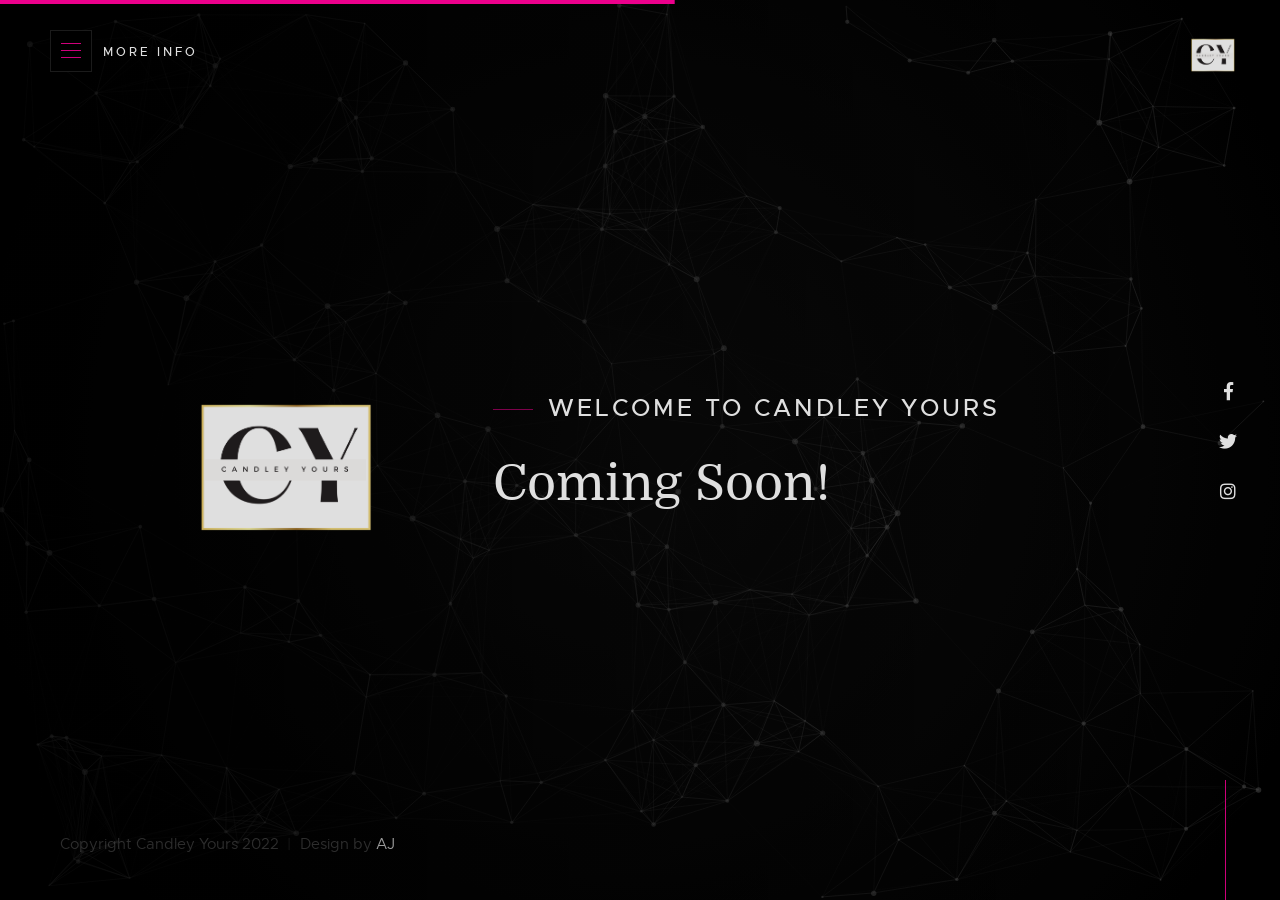
<file: index.html>
<!DOCTYPE html>
<html class="no-js" lang="en">
<head>

    <!--- basic page needs
    ================================================== -->
    <meta charset="utf-8">
    <title>Candley Yours</title>
    <meta name="description" content="">
    <meta name="author" content="">

    <!-- mobile specific metas
    ================================================== -->
    <meta name="viewport" content="width=device-width, initial-scale=1">

    <!-- CSS
    ================================================== -->
    <link rel="stylesheet" href="css/base.css">
    <link rel="stylesheet" href="css/vendor.css">
    <link rel="stylesheet" href="css/main.css">

    <!-- script
    ================================================== -->
    <script src="js/modernizr.js"></script>
    <script src="js/pace.min.js"></script>

    <!-- favicons
    ================================================== -->
    <link rel="shortcut icon" href="images/Candley-Yours.png" type="image/png">
    <link rel="icon" href="images/Candley-Yours.png" type="image/png">

</head>

<body>

    <!-- home
    ================================================== -->
    <main class="s-home s-home--particles">

        <div id="particles-js" class="home-particles"></div>
        
        <div class="gradient-overlay"></div>

        <div class="home-content">

            <div class="home-logo">
                <a href="index-particles.html">
                    <img src="images/Candley-Yours.png" alt="Homepage">
                </a>
            </div>

            <div class="row home-content__main">

                <div class="col-eight home-content__text pull-right">
                    <h3 style="font-size: x-large;">Welcome to Candley Yours</h3>

                    <h1>
                        Coming Soon!
                    </h1>

                    <p>
                    <!-- Nulla porttitor accumsan tincidunt. Nulla quis lorem ut libero malesuada feugiat. 
                    Vivamus magna justo, lacinia eget consectetur sed, convallis at tellus. 
                    Pellentesque in ipsum id orci porta dapibus. Nulla quis lorem ut libero malesuada feugiat. -->
                    </p>

                    <div class="home-content__subscribe">
                        <!-- <form id="mc-form" class="group" novalidate="true">
                            <input type="email" value="" name="EMAIL" class="email" id="mc-email" placeholder="Email Address" required="">
                            <input type="submit" name="subscribe" value="Notify Me">
                            <label for="mc-email" class="subscribe-message"></label>
                        </form> -->
                    </div>
                </div>  <!-- end home-content__text -->

                <div class="col-four home-content__counter">

                    <img src="images/Candley-Yours.png">

<!-- 
                    <h3>Launching In</h3>

                    <div class="home-content__clock">
                        <div class="top">
                            <div class="time days">
                                325
                                <span>Days</span>
                            </div>
                        </div>    
                        <div class="time hours">
                            09
                            <span>H</span>
                        </div>
                        <div class="time minutes">
                            54
                            <span>M</span>
                        </div>
                        <div class="time seconds">
                            30
                            <span>S</span>
                        </div>
                    </div>  -->
                     <!-- end home-content__clock -->


                </div>  <!-- end home-content__counter -->

            </div>  <!-- end home-content__main -->

            <ul class="home-social">
                <li>
                <a href="#0"><i class="fab fa-facebook-f" aria-hidden="true"></i><span>Facebook</span></a>
                </li>
                <li>
                <a href="#0"><i class="fab fa-twitter" aria-hidden="true"></i><span>Twiiter</span></a>
                </li>
                <li>
                <a href="#0"><i class="fab fa-instagram" aria-hidden="true"></i><span>Instagram</span></a>
                </li>
                <!-- <li>
                <a href="#0"><i class="fab fa-behance" aria-hidden="true"></i><span>Behance</span></a>
                </li>
                <li>
                <a href="#0"><i class="fab fa-dribbble" aria-hidden="true"></i><span>Dribbble</span></a>
                </li> -->
            </ul> <!-- end home-social -->

            <div class="row home-copyright">
                <span>Copyright Candley Yours 2022</span> 
                <span>Design by <a href="https://www.styleshout.com/">AJ</a></span>
            </div> <!-- end home-copyright -->


            <div class="home-content__line"></div>

        </div> <!-- end home-content -->

    </main> <!-- end s-home -->


    <!-- info
    ================================================== -->
    <a class="info-toggle" href="#0">
        <span class="info-menu-icon"></span>
    </a>

    <div class="s-info">

        <div class="row info-wrapper">

            <div class="col-seven tab-full info-main">
                <h1>We are Candley Yours. We make awesome stuff.</h1>
                <p>
               We just don't make candles, we make luxary.
                </p>

                <!-- <p>
                Officiis nostrum adipisci minima. Enim tenetur animi ipsum a itaque temporibus necessitatibus. 
                Dolores ad perspiciatis. Voluptatem et molestiae adipisci laboriosam assumenda. Deleniti vero 
                labore eos repudiandae. Vel commodi tenetur ex quia. Quisque velit nisi, pretium ut lacinia in, 
                elementum id enim. Vestibulum ante ipsum primis in faucibus orci luctus et ultrices posuere.
                </p> -->
            </div>

            <!-- <div class="col-four tab-full pull-right info-contact">

                <div class="info-block">
                    <h3>Start A Conversation</h3>
                    <p>
                        <a href="mailto:#0" class="info-email">mailus@ourwebsite.com</a><br>
                        <a href="tel:+18587338912" class="'info-phone">+1.858.733.8912</a>
                    </p>
                </div>

                <div class="info-block">
                    <h3>Visit Our Office</h3>
                    
                    <p class="info-address">
                        1600 Amphitheatre Parkway<br>
                        Mountain View, CA<br>
                        94043 US
                    </p>
                </div>

                <div class="info-block">
                    <h3>Find Us On</h3>
                    
                    <ul class="info-social">
                        <li>
                            <a href="#0"><i class="fab fa-facebook" aria-hidden="true"></i>
                            <span>Facebook</span></a>
                        </li>
                        <li>
                            <a href="#0"><i class="fab fa-twitter" aria-hidden="true"></i>
                            <span>Twiiter</span></a>
                        </li>
                        <li>
                            <a href="#0"><i class="fab fa-instagram" aria-hidden="true"></i>
                            <span>Instagram</span></a>
                        </li>
                        <li>
                            <a href="#0"><i class="fab fa-behance" aria-hidden="true"></i>
                            <span>Behance</span></a>
                        </li>
                        <li>
                            <a href="#0"><i class="fab fa-dribbble" aria-hidden="true"></i>
                            <span>Dribbble</span></a>
                        </li>
                    </ul>
                </div>
                
            </div>  -->
             <!-- end info contact -->

        </div>  <!-- end info wrapper -->

    </div> <!-- end s-info -->


    <!-- preloader
    ================================================== -->
    <div id="preloader">
        <div id="loader">
            <div class="line-scale-pulse-out">
                <div></div>
                <div></div>
                <div></div>
                <div></div>
                <div></div>
            </div>
        </div>
    </div>

    <!-- Java Script
    ================================================== -->
    <script src="js/jquery-3.2.1.min.js"></script>
    <script src="js/plugins.js"></script>
    <script src="js/polygons.js"></script>
    <script src="js/main.js"></script>

</body>

</html>
</file>
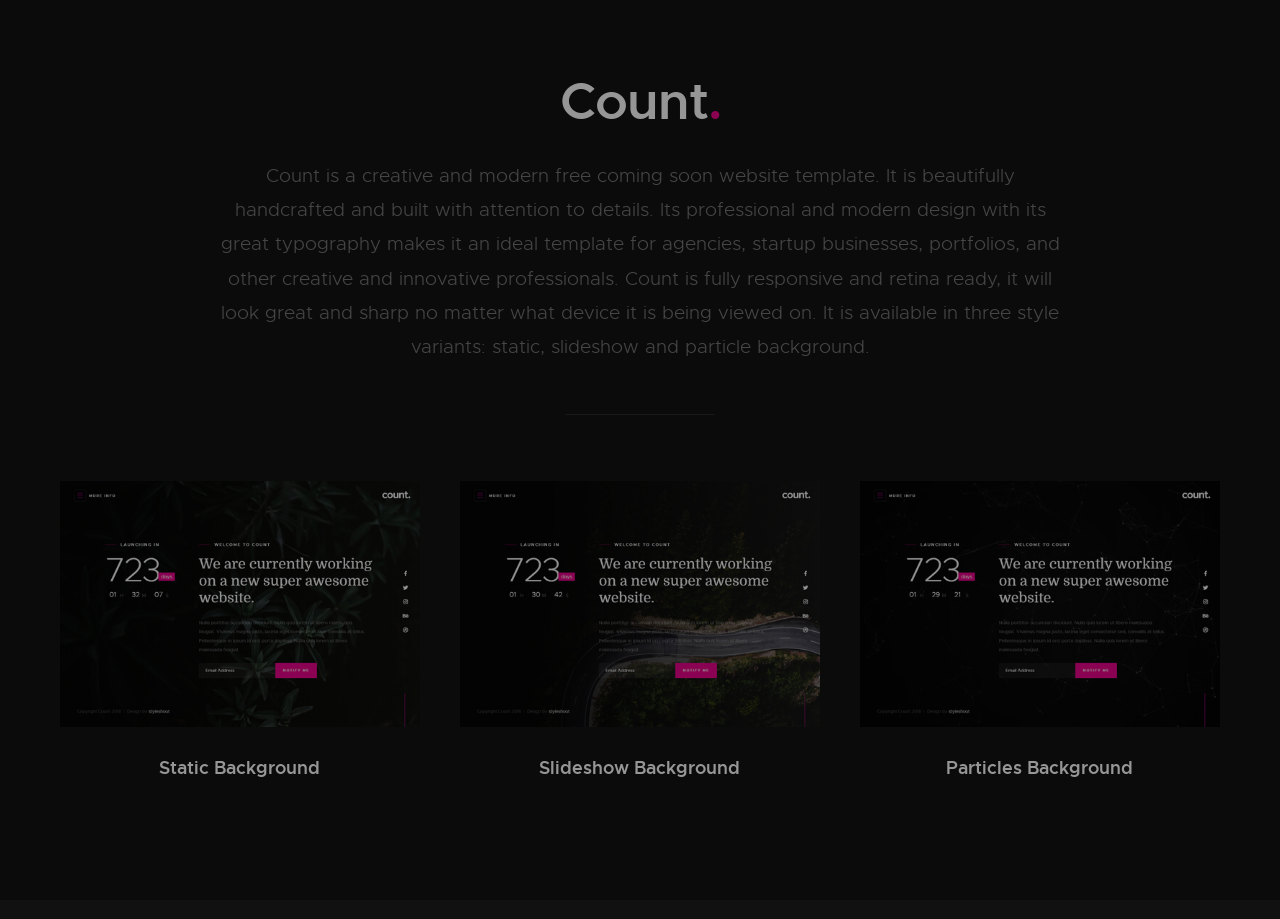
<file: count-master/index.html>
<!DOCTYPE html>
<html class="no-js" lang="en">
<head>

    <!--- basic page needs
    ================================================== -->
    <meta charset="utf-8">
    <title>Count - Demo</title>
    <meta name="description" content="">
    <meta name="author" content="">

    <!-- mobile specific metas
    ================================================== -->
    <meta name="viewport" content="width=device-width, initial-scale=1">

    <!-- CSS
    ================================================== -->
    <link rel="stylesheet" href="css/base.css">
    <link rel="stylesheet" href="css/demo.css">

    <!-- script
    ================================================== -->
    <script src="js/modernizr.js"></script>

    <!-- favicons
    ================================================== -->
    <!-- <link rel="shortcut icon" href="favicon.ico" type="image/x-icon"> -->
    <!-- <link rel="icon" href="favicon.ico" type="image/x-icon"> -->

</head>

<body>

    <!-- header 
    ================================================== -->
    <header>
    <div class="row">
        <div class="col-twelve">

            <h1>Count<span>.</span></h1>

            <p class="lead">
                Count is a creative and modern free coming soon website template. It is beautifully handcrafted 
                and built with attention to details. Its professional and modern design with its great typography 
                makes it an ideal template for agencies, startup businesses, portfolios, and other creative and 
                innovative professionals. Count is fully responsive and retina ready, it will look great and sharp 
                no matter what device it is being viewed on. It is available in three style variants: static, 
                slideshow and particle background.
            </p>

        </div>
    </div>   	
    </header> <!-- end header -->


    <!-- main content
    ================================================== -->
    <main>
        <div class="row">
            <div class="block-1-3 block-m-1-2 block-tab-full">
                <div class="col-block entry">
                    <div class="entry__thumb">
                        <a href="index-static.html" title="static background">
                            <img src="images/demo/count-static.jpg" srcset="images/demo/count-static.jpg 1x, images/demo/count-static@2x.jpg 2x" alt="">
                        </a>
                    </div>
                    <div class="entry__title">
                        <h3>Static Background</h3>
                    </div>
                </div>

                <div class="col-block entry">
                    <div class="entry__thumb">
                        <a href="index-slides.html" title="slideshow background">
                            <img src="images/demo/count-slides.jpg" srcset="images/demo/count-slides.jpg 1x, images/demo/count-slides@2x.jpg 2x" alt="">
                        </a>
                    </div>
                    <div class="entry__title">
                        <h3>Slideshow Background</h3>
                    </div>
                </div>

                <div class="col-block entry">
                    <div class="entry__thumb">
                        <a href="index-particles.html" title="particles background">
                            <img src="images/demo/count-particles.jpg" srcset="images/demo/count-particles.jpg 1x, images/demo/count-particles@2x.jpg 2x" alt="">
                        </a>
                    </div>
                    <div class="entry__title">
                        <h3>Particles Background</h3>
                    </div>
                </div>
            </div>
        </div>
    </main> <!-- /main -->

    <!-- preloader
    ================================================== -->
    <div id="preloader">
        <div id="loader">
            <div class="line-scale-pulse-out">
                <div></div>
                <div></div>
                <div></div>
                <div></div>
                <div></div>
            </div>
        </div>
    </div>

    <!-- Java Script
    ================================================== -->
    <script src="js/jquery-3.2.1.min.js"></script>
    <script src="js/plugins.js"></script>
    <script src="js/main.js"></script>

</body>

</html>
</file>
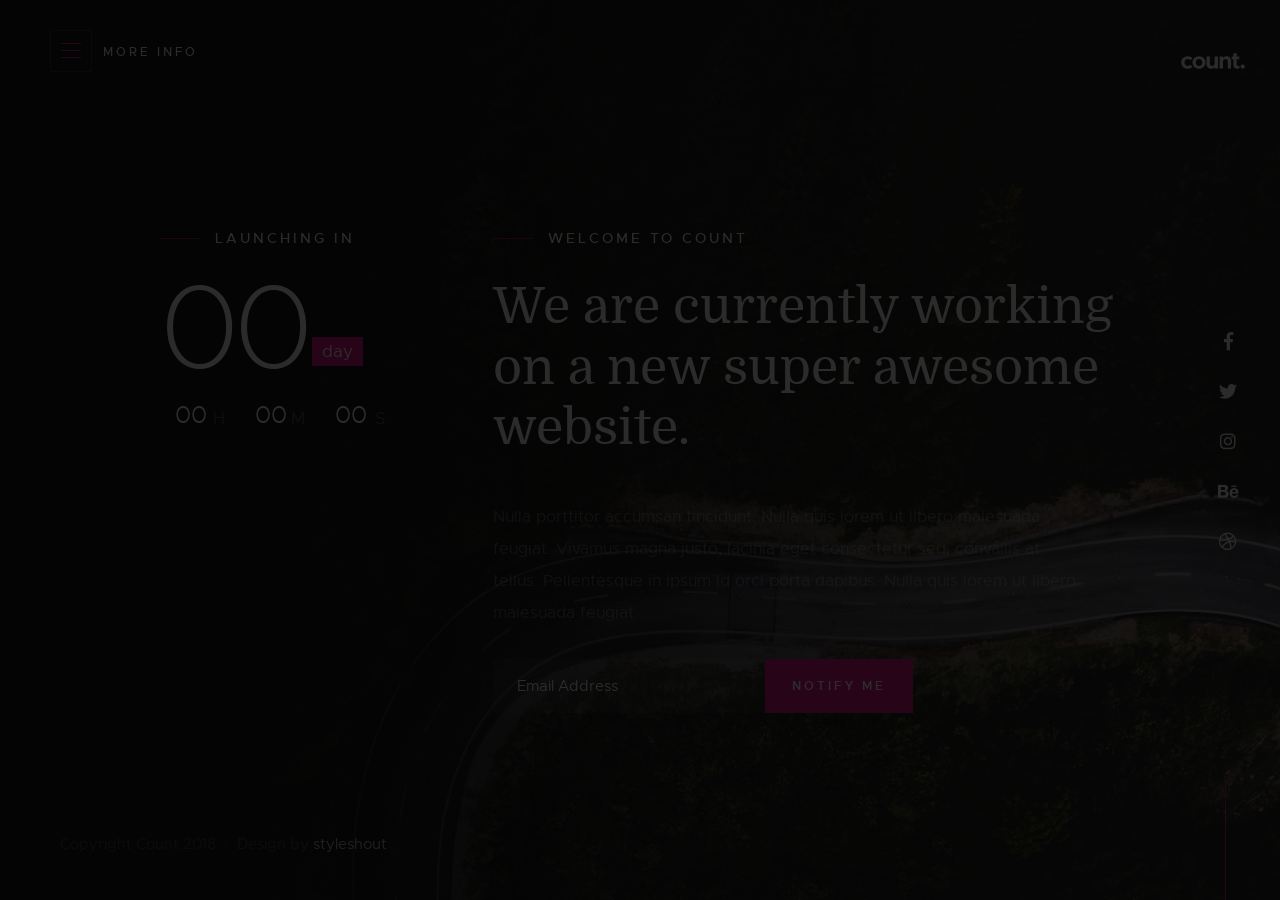
<file: count-master/index-slides.html>
<!DOCTYPE html>
<html class="no-js" lang="en">
<head>

    <!--- basic page needs
    ================================================== -->
    <meta charset="utf-8">
    <title>Count - Slides</title>
    <meta name="description" content="">
    <meta name="author" content="">

    <!-- mobile specific metas
    ================================================== -->
    <meta name="viewport" content="width=device-width, initial-scale=1">

    <!-- CSS
    ================================================== -->
    <link rel="stylesheet" href="css/base.css">
    <link rel="stylesheet" href="css/vendor.css">
    <link rel="stylesheet" href="css/main.css">

    <!-- script
    ================================================== -->
    <script src="js/modernizr.js"></script>
    <script src="js/pace.min.js"></script>

    <!-- favicons
    ================================================== -->
    <link rel="shortcut icon" href="favicon.ico" type="image/x-icon">
    <link rel="icon" href="favicon.ico" type="image/x-icon">

</head>

<body>

    <!-- home
    ================================================== -->
    <main class="s-home s-home--slides">

        <div class="home-slider">
            <div class="home-slider-img" style="background-image: url(images/slides/slide-01.jpg);"></div>
            <div class="home-slider-img" style="background-image: url(images/slides/slide-02.jpg);"></div>
            <div class="home-slider-img" style="background-image: url(images/slides/slide-03.jpg);"></div>
        </div>

        <div class="overlay"></div>

        <div class="home-content">

            <div class="home-logo">
                <a href="index-slides.html">
                    <img src="images/logo.svg" alt="Homepage">
                </a>
            </div>

            <div class="row home-content__main">

                <div class="col-eight home-content__text pull-right">
                    <h3>Welcome to Count</h3>

                    <h1>
                    We are currently working <br>
                    on a new super awesome <br> website.
                    </h1>

                    <p>
                    Nulla porttitor accumsan tincidunt. Nulla quis lorem ut libero malesuada feugiat. 
                    Vivamus magna justo, lacinia eget consectetur sed, convallis at tellus. 
                    Pellentesque in ipsum id orci porta dapibus. Nulla quis lorem ut libero malesuada feugiat.
                    </p>

                    <div class="home-content__subscribe">
                        <form id="mc-form" class="group" novalidate="true">
                            <input type="email" value="" name="EMAIL" class="email" id="mc-email" placeholder="Email Address" required="">
                            <input type="submit" name="subscribe" value="Notify Me">
                            <label for="mc-email" class="subscribe-message"></label>
                        </form>
                    </div>
                </div>  <!-- end home-content__text -->

                <div class="col-four home-content__counter">
                    <h3>Launching In</h3>

                    <div class="home-content__clock">
                        <div class="top">
                            <div class="time days">
                                325
                                <span>Days</span>
                            </div>
                        </div>    
                        <div class="time hours">
                            09
                            <span>H</span>
                        </div>
                        <div class="time minutes">
                            54
                            <span>M</span>
                        </div>
                        <div class="time seconds">
                            30
                            <span>S</span>
                        </div>
                    </div>  <!-- end home-content__clock -->
                </div>  <!-- end home-content__counter -->

            </div>  <!-- end home-content__main -->

            <ul class="home-social">
                <li>
                <a href="#0"><i class="fab fa-facebook-f" aria-hidden="true"></i><span>Facebook</span></a>
                </li>
                <li>
                <a href="#0"><i class="fab fa-twitter" aria-hidden="true"></i><span>Twiiter</span></a>
                </li>
                <li>
                <a href="#0"><i class="fab fa-instagram" aria-hidden="true"></i><span>Instagram</span></a>
                </li>
                <li>
                <a href="#0"><i class="fab fa-behance" aria-hidden="true"></i><span>Behance</span></a>
                </li>
                <li>
                <a href="#0"><i class="fab fa-dribbble" aria-hidden="true"></i><span>Dribbble</span></a>
                </li>
            </ul> <!-- end home-social -->

            <div class="row home-copyright">
                <span>Copyright Count 2018</span> 
                <span>Design by <a href="https://www.styleshout.com/">styleshout</a></span>
            </div> <!-- end home-copyright -->


            <div class="home-content__line"></div>

        </div> <!-- end home-content -->

    </main> <!-- end s-home -->


    <!-- info
    ================================================== -->
    <a class="info-toggle" href="#0">
        <span class="info-menu-icon"></span>
    </a>

    <div class="s-info">

        <div class="row info-wrapper">

            <div class="col-seven tab-full info-main">
                <h1>We are Count. We make awesome stuff.</h1>
                <p>
                Quisque velit nisi, pretium ut lacinia in, elementum id enim. Mauris blandit aliquet elit, 
                eget tincidunt nibh pulvinar a. Quisque velit nisi, pretium ut lacinia in, elementum id enim. 
                Vestibulum ante ipsum primis in faucibus orci luctus et ultrices posuere cubilia Curae; 
                Donec velit neque, auctor sit amet aliquam vel, ullamcorper sit amet ligula.
                </p>

                <p>
                Officiis nostrum adipisci minima. Enim tenetur animi ipsum a itaque temporibus necessitatibus. 
                Dolores ad perspiciatis. Voluptatem et molestiae adipisci laboriosam assumenda. Deleniti vero 
                labore eos repudiandae. Vel commodi tenetur ex quia. Quisque velit nisi, pretium ut lacinia in, 
                elementum id enim. Vestibulum ante ipsum primis in faucibus orci luctus et ultrices posuere.
                </p>
            </div>

            <div class="col-four tab-full pull-right info-contact">

                <div class="info-block">
                    <h3>Start A Conversation</h3>
                    <p>
                        <a href="mailto:#0" class="info-email">mailus@ourwebsite.com</a><br>
                        <a href="tel:+18587338912" class="'info-phone">+1.858.733.8912</a>
                    </p>
                </div>

                <div class="info-block">
                    <h3>Visit Our Office</h3>
                    
                    <p class="info-address">
                        1600 Amphitheatre Parkway<br>
                        Mountain View, CA<br>
                        94043 US
                    </p>
                </div>

                <div class="info-block">
                    <h3>Find Us On</h3>
                    
                    <ul class="info-social">
                        <li>
                            <a href="#0"><i class="fab fa-facebook" aria-hidden="true"></i>
                            <span>Facebook</span></a>
                        </li>
                        <li>
                            <a href="#0"><i class="fab fa-twitter" aria-hidden="true"></i>
                            <span>Twiiter</span></a>
                        </li>
                        <li>
                            <a href="#0"><i class="fab fa-instagram" aria-hidden="true"></i>
                            <span>Instagram</span></a>
                        </li>
                        <li>
                            <a href="#0"><i class="fab fa-behance" aria-hidden="true"></i>
                            <span>Behance</span></a>
                        </li>
                        <li>
                            <a href="#0"><i class="fab fa-dribbble" aria-hidden="true"></i>
                            <span>Dribbble</span></a>
                        </li>
                    </ul>
                </div>
                
            </div>  <!-- end info contact -->

        </div>  <!-- end info wrapper -->

    </div> <!-- end s-info -->


    <!-- preloader
    ================================================== -->
    <div id="preloader">
        <div id="loader">
            <div class="line-scale-pulse-out">
                <div></div>
                <div></div>
                <div></div>
                <div></div>
                <div></div>
            </div>
        </div>
    </div>

    <!-- Java Script
    ================================================== -->
    <script src="js/jquery-3.2.1.min.js"></script>
    <script src="js/plugins.js"></script>
    <script src="js/main.js"></script>

</body>

</html>
</file>
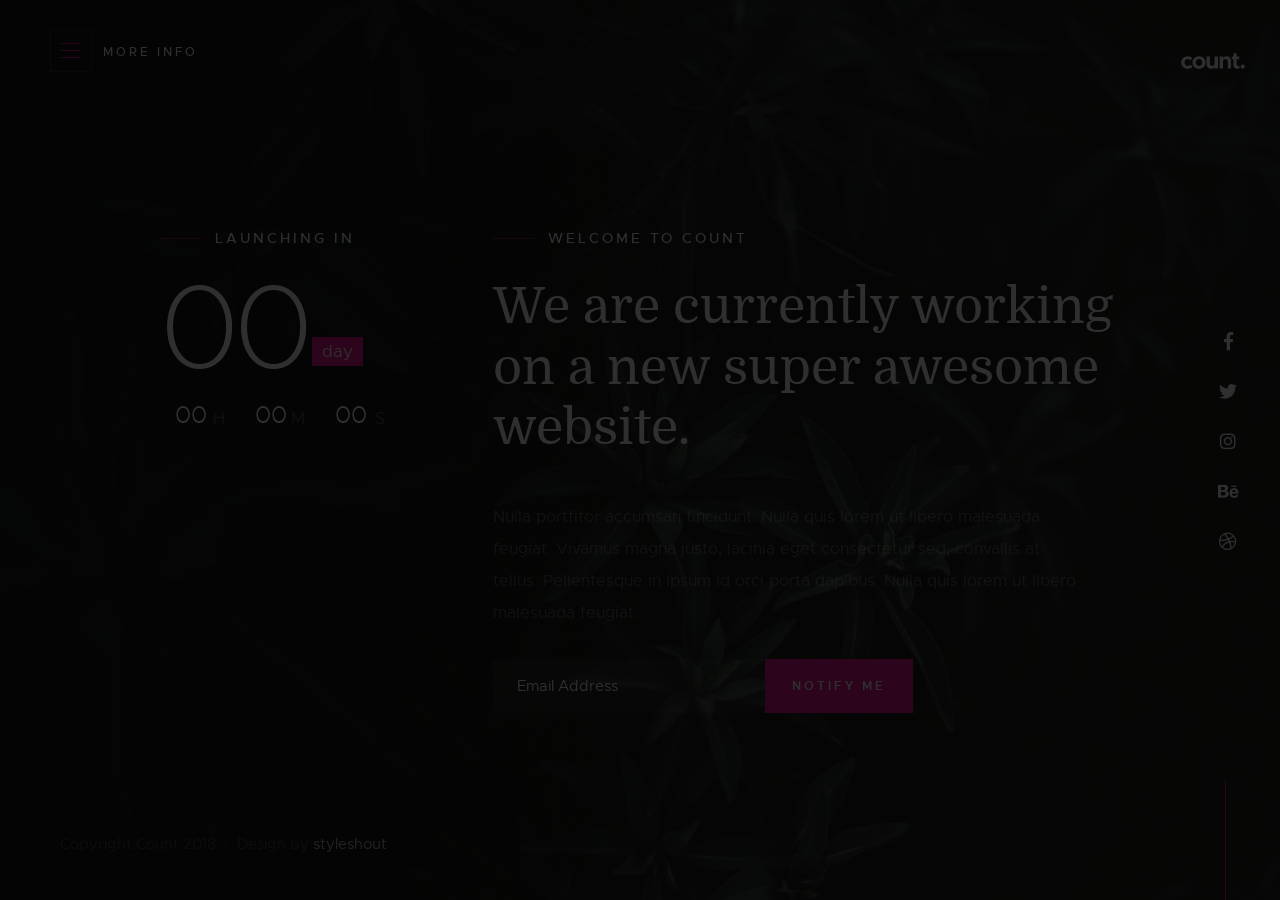
<file: count-master/index-static.html>
<!DOCTYPE html>
<html class="no-js" lang="en">
<head>

    <!--- basic page needs
    ================================================== -->
    <meta charset="utf-8">
    <title>Count - Static</title>
    <meta name="description" content="">
    <meta name="author" content="">

    <!-- mobile specific metas
    ================================================== -->
    <meta name="viewport" content="width=device-width, initial-scale=1">

    <!-- CSS
    ================================================== -->
    <link rel="stylesheet" href="css/base.css">
    <link rel="stylesheet" href="css/vendor.css">
    <link rel="stylesheet" href="css/main.css">

    <!-- script
    ================================================== -->
    <script src="js/modernizr.js"></script>
    <script src="js/pace.min.js"></script>

    <!-- favicons
    ================================================== -->
    <link rel="shortcut icon" href="favicon.ico" type="image/x-icon">
    <link rel="icon" href="favicon.ico" type="image/x-icon">

</head>

<body>

    <!-- home
    ================================================== -->
    <main class="s-home s-home--static">

        <div class="overlay"></div>

        <div class="home-content">

            <div class="home-logo">
                <a href="index-static.html">
                    <img src="images/logo.svg" alt="Homepage">
                </a>
            </div>

            <div class="row home-content__main">

                <div class="col-eight home-content__text pull-right">
                    <h3>Welcome to Count</h3>

                    <h1>
                    We are currently working <br>
                    on a new super awesome <br> website.
                    </h1>

                    <p>
                    Nulla porttitor accumsan tincidunt. Nulla quis lorem ut libero malesuada feugiat. 
                    Vivamus magna justo, lacinia eget consectetur sed, convallis at tellus. 
                    Pellentesque in ipsum id orci porta dapibus. Nulla quis lorem ut libero malesuada feugiat.
                    </p>

                    <div class="home-content__subscribe">
                        <form id="mc-form" class="group" novalidate="true">
                            <input type="email" value="" name="EMAIL" class="email" id="mc-email" placeholder="Email Address" required="">
                            <input type="submit" name="subscribe" value="Notify Me">
                            <label for="mc-email" class="subscribe-message"></label>
                        </form>
                    </div>
                </div>  <!-- end home-content__text -->

                <div class="col-four home-content__counter">
                    <h3>Launching In</h3>

                    <div class="home-content__clock">
                        <div class="top">
                            <div class="time days">
                                325
                                <span>Days</span>
                            </div>
                        </div>    
                        <div class="time hours">
                            09
                            <span>H</span>
                        </div>
                        <div class="time minutes">
                            54
                            <span>M</span>
                        </div>
                        <div class="time seconds">
                            30
                            <span>S</span>
                        </div>
                    </div>  <!-- end home-content__clock -->
                </div>  <!-- end home-content__counter -->

            </div>  <!-- end home-content__main -->

            <ul class="home-social">
                <li>
                <a href="#0"><i class="fab fa-facebook-f" aria-hidden="true"></i><span>Facebook</span></a>
                </li>
                <li>
                <a href="#0"><i class="fab fa-twitter" aria-hidden="true"></i><span>Twiiter</span></a>
                </li>
                <li>
                <a href="#0"><i class="fab fa-instagram" aria-hidden="true"></i><span>Instagram</span></a>
                </li>
                <li>
                <a href="#0"><i class="fab fa-behance" aria-hidden="true"></i><span>Behance</span></a>
                </li>
                <li>
                <a href="#0"><i class="fab fa-dribbble" aria-hidden="true"></i><span>Dribbble</span></a>
                </li>
            </ul> <!-- end home-social -->

            <div class="row home-copyright">
                <span>Copyright Count 2018</span> 
                <span>Design by <a href="https://www.styleshout.com/">styleshout</a></span>
            </div> <!-- end home-copyright -->

            <div class="home-content__line"></div>

        </div> <!-- end home-content -->

    </main> <!-- end s-home -->

    <!-- info
    ================================================== -->
    <a class="info-toggle" href="#0">
        <span class="info-menu-icon"></span>
    </a>

    <div class="s-info">

        <div class="row info-wrapper">

            <div class="col-seven tab-full info-main">
                <h1>We are Count. We make awesome stuff.</h1>
                <p>
                Quisque velit nisi, pretium ut lacinia in, elementum id enim. Mauris blandit aliquet elit, 
                eget tincidunt nibh pulvinar a. Quisque velit nisi, pretium ut lacinia in, elementum id enim. 
                Vestibulum ante ipsum primis in faucibus orci luctus et ultrices posuere cubilia Curae; 
                Donec velit neque, auctor sit amet aliquam vel, ullamcorper sit amet ligula.
                </p>

                <p>
                Officiis nostrum adipisci minima. Enim tenetur animi ipsum a itaque temporibus necessitatibus. 
                Dolores ad perspiciatis. Voluptatem et molestiae adipisci laboriosam assumenda. Deleniti vero 
                labore eos repudiandae. Vel commodi tenetur ex quia. Quisque velit nisi, pretium ut lacinia in, 
                elementum id enim. Vestibulum ante ipsum primis in faucibus orci luctus et ultrices posuere.
                </p>
            </div>

            <div class="col-four tab-full pull-right info-contact">

                <div class="info-block">
                    <h3>Start A Conversation</h3>
                    <p>
                        <a href="mailto:#0" class="info-email">mailus@ourwebsite.com</a><br>
                        <a href="tel:+18587338912" class="'info-phone">+1.858.733.8912</a>
                    </p>
                </div>

                <div class="info-block">
                    <h3>Visit Our Office</h3>
                    
                    <p class="info-address">
                        1600 Amphitheatre Parkway<br>
                        Mountain View, CA<br>
                        94043 US
                    </p>
                </div>

                <div class="info-block">
                    <h3>Find Us On</h3>
                    
                    <ul class="info-social">
                        <li>
                            <a href="#0"><i class="fab fa-facebook" aria-hidden="true"></i>
                            <span>Facebook</span></a>
                        </li>
                        <li>
                            <a href="#0"><i class="fab fa-twitter" aria-hidden="true"></i>
                            <span>Twiiter</span></a>
                        </li>
                        <li>
                            <a href="#0"><i class="fab fa-instagram" aria-hidden="true"></i>
                            <span>Instagram</span></a>
                        </li>
                        <li>
                            <a href="#0"><i class="fab fa-behance" aria-hidden="true"></i>
                            <span>Behance</span></a>
                        </li>
                        <li>
                            <a href="#0"><i class="fab fa-dribbble" aria-hidden="true"></i>
                            <span>Dribbble</span></a>
                        </li>
                    </ul>
                </div>
                
            </div>  <!-- end info contact -->

        </div>  <!-- end info wrapper -->

    </div> <!-- end s-info -->


    <!-- preloader
    ================================================== -->
    <div id="preloader">
        <div id="loader">
            <div class="line-scale-pulse-out">
                <div></div>
                <div></div>
                <div></div>
                <div></div>
                <div></div>
            </div>
        </div>
    </div>

    <!-- Java Script
    ================================================== -->
    <script src="js/jquery-3.2.1.min.js"></script>
    <script src="js/plugins.js"></script>
    <script src="js/main.js"></script>

</body>

</html>
</file>
<file: css/base.css>
/* =================================================================== 
 *
 *  Count v1.0 Base Stylesheet
 *  04-16-2018
 *  ------------------------------------------------------------------
 *
 *  TOC:
 *  # imports 
 *  # normalize
 *  # basic/base setup styles
 *    ## media
 *    ## typography resets
 *    ## links     
 *    ## inputs
 *  # grid
 *    ## medium size devices
 *    ## tablets 
 *    ## mobile devices
 *    ## small mobile devices
 *  # block grids
 *    ## medium size devices
 *    ## tablets
 *    ## mobile devices
 *    ## small mobile devices
 *  # MISC
 *
 * =================================================================== */


/* ===================================================================
 * # imports - (_imports.scss)
 *
 * ------------------------------------------------------------------- */
@import url("font-awesome/css/fontawesome-all.css");
@import url("fonts.css");


/* ===================================================================
 * # normalize - (_normalize.scss)
 * normalize.css v5.0.0 | MIT License | 
 * github.com/necolas/normalize.css
 *
 * ------------------------------------------------------------------- */
html {
  font-family: sans-serif;
  line-height: 1.15;
  -ms-text-size-adjust: 100%;
  -webkit-text-size-adjust: 100%;
}

body {
  margin: 0;
}

article,
aside,
footer,
header,
nav,
section {
  display: block;
}

h1 {
  font-size: 2em;
  margin: 0.67em 0;
}

figcaption,
figure,
main {
  display: block;
}

figure {
  margin: 1em 40px;
}

hr {
  box-sizing: content-box;
  height: 0;
  overflow: visible;
}

pre {
  font-family: monospace, monospace;
  font-size: 1em;
}

a {
  background-color: transparent;
  -webkit-text-decoration-skip: objects;
}

a:active,
a:hover {
  outline-width: 0;
}

abbr[title] {
  border-bottom: none;
  text-decoration: underline;
  text-decoration: underline dotted;
}

b,
strong {
  font-weight: inherit;
}

b,
strong {
  font-weight: bolder;
}

code,
kbd,
samp {
  font-family: monospace, monospace;
  font-size: 1em;
}

dfn {
  font-style: italic;
}

mark {
  background-color: #ff0;
  color: #000;
}

small {
  font-size: 80%;
}

sub,
sup {
  font-size: 75%;
  line-height: 0;
  position: relative;
  vertical-align: baseline;
}

sub {
  bottom: -0.25em;
}

sup {
  top: -0.5em;
}

audio,
video {
  display: inline-block;
}

audio:not([controls]) {
  display: none;
  height: 0;
}

img {
  border-style: none;
}

svg:not(:root) {
  overflow: hidden;
}

button,
input,
optgroup,
select,
textarea {
  font-family: sans-serif;
  font-size: 100%;
  line-height: 1.15;
  margin: 0;
}

button,
input {
  overflow: visible;
}

button,
select {
  text-transform: none;
}

button,
html [type="button"],
[type="reset"],
[type="submit"] {
  -webkit-appearance: button;
}

button::-moz-focus-inner,
[type="button"]::-moz-focus-inner,
[type="reset"]::-moz-focus-inner,
[type="submit"]::-moz-focus-inner {
  border-style: none;
  padding: 0;
}

button:-moz-focusring,
[type="button"]:-moz-focusring,
[type="reset"]:-moz-focusring,
[type="submit"]:-moz-focusring {
  outline: 1px dotted ButtonText;
}

fieldset {
  border: 1px solid #c0c0c0;
  margin: 0 2px;
  padding: 0.35em 0.625em 0.75em;
}

legend {
  box-sizing: border-box;
  color: inherit;
  display: table;
  max-width: 100%;
  padding: 0;
  white-space: normal;
}

progress {
  display: inline-block;
  vertical-align: baseline;
}

textarea {
  overflow: auto;
}

[type="checkbox"],
[type="radio"] {
  box-sizing: border-box;
  padding: 0;
}

[type="number"]::-webkit-inner-spin-button,
[type="number"]::-webkit-outer-spin-button {
  height: auto;
}

[type="search"] {
  -webkit-appearance: textfield;
  outline-offset: -2px;
}

[type="search"]::-webkit-search-cancel-button,
[type="search"]::-webkit-search-decoration {
  -webkit-appearance: none;
}

::-webkit-file-upload-button {
  -webkit-appearance: button;
  font: inherit;
}

details,
menu {
  display: block;
}

summary {
  display: list-item;
}

canvas {
  display: inline-block;
}

template {
  display: none;
}

[hidden] {
  display: none;
}


/* ===================================================================
 * # basic/base setup styles - (_basic.scss) 
 *
 * ------------------------------------------------------------------- */
html {
  font-size: 62.5%;
  box-sizing: border-box;
}

*,
*::before,
*::after {
  box-sizing: inherit;
}

body {
  font-weight: normal;
  line-height: 1;
  word-wrap: break-word;
  text-rendering: optimizeLegibility;
  -webkit-overflow-scrolling: touch;
  -webkit-text-size-adjust: none;
}

body,
input,
button {
  -moz-osx-font-smoothing: grayscale;
  -webkit-font-smoothing: antialiased;
}

/* ------------------------------------------------------------------- 
 * ## media - (_basic.scss) 
 * ------------------------------------------------------------------- */
img,
video {
  max-width: 100%;
  height: auto;
}

/* ------------------------------------------------------------------- 
 * ## typography resets - (_basic.scss) 
 * ------------------------------------------------------------------- */
div, dl, dt, dd, ul, ol, li, h1, h2, h3, h4, h5, h6, pre, form, p, blockquote, th, td {
  margin: 0;
  padding: 0;
}

h1, h2, h3, h4, h5, h6 {
  -webkit-font-smoothing: auto;
  -webkit-font-smoothing: antialiased;
  -webkit-font-variant-ligatures: common-ligatures;
  -moz-font-variant-ligatures: common-ligatures;
  font-variant-ligatures: common-ligatures;
  text-rendering: optimizeLegibility;
}

em,
i {
  font-style: italic;
  line-height: inherit;
}

strong,
b {
  font-weight: bold;
  line-height: inherit;
}

small {
  font-size: 60%;
  line-height: inherit;
}

ol,
ul {
  list-style: none;
}

li {
  display: block;
}

/* ------------------------------------------------------------------- 
 * ## links - (_basic.scss) 
 * ------------------------------------------------------------------- */
a {
  text-decoration: none;
  line-height: inherit;
}

a img {
  border: none;
}

/* ------------------------------------------------------------------- 
 * ## inputs - (_basic.scss) 
 * ------------------------------------------------------------------- */
fieldset {
  margin: 0;
  padding: 0;
}

input[type="email"],
input[type="number"],
input[type="search"],
input[type="text"],
input[type="tel"],
input[type="url"],
input[type="password"],
textarea {
  -webkit-appearance: none;
  -moz-appearance: none;
  -ms-appearance: none;
  -o-appearance: none;
  appearance: none;
}

/* ===================================================================
 * # grid - (_grid.scss)
 *
 * ------------------------------------------------------------------- */
.row {
  width: 94%;
  max-width: 1200px;
  margin: 0 auto;
}

.row:after {
  content: "";
  display: table;
  clear: both;
}

.row .row {
  width: auto;
  max-width: none;
  margin-left: -20px;
  margin-right: -20px;
}

/* column blocks
 * -------------------------------------- */
[class*="col-"] {
  float: left;
  padding: 0 20px;
}

[class*="col-"] + [class*="col-"].end {
  float: right;
}

/* column width classes 
 * -------------------------------------- */
.col-one {
  width: 8.33333%;
}

.col-two,
.col-1-6 {
  width: 16.66667%;
}

.col-three,
.col-1-4 {
  width: 25%;
}

.col-four,
.col-1-3 {
  width: 33.33333%;
}

.col-five {
  width: 41.66667%;
}

.col-six,
.col-1-2 {
  width: 50%;
}

.col-seven {
  width: 58.33333%;
}

.col-eight,
.col-2-3 {
  width: 66.66667%;
}

.col-nine,
.col-3-4 {
  width: 75%;
}

.col-ten,
.col-5-6 {
  width: 83.33333%;
}

.col-eleven {
  width: 91.66667%;
}

.col-twelve,
.col-full {
  width: 100%;
}

/* ------------------------------------------------------------------- 
 * ## medium size devices - (_grid.scss)
 * ------------------------------------------------------------------- */
@media only screen and (max-width:1200px) {
  .row .row {
    margin-left: -15px;
    margin-right: -15px;
  }

  [class*="col-"] {
    padding: 0 15px;
  }

  .md-one {
    width: 8.33333%;
  }

  .md-two,
  .md-1-6 {
    width: 16.66667%;
  }

  .md-three,
  .md-1-4 {
    width: 25%;
  }

  .md-four,
  .md-1-3 {
    width: 33.33333%;
  }

  .md-five {
    width: 41.66667%;
  }

  .md-six,
  .md-1-2 {
    width: 50%;
  }

  .md-seven {
    width: 58.33333%;
  }

  .md-eight,
  .md-2-3 {
    width: 66.66667%;
  }

  .md-nine,
  .md-3-4 {
    width: 75%;
  }

  .md-ten,
  .md-5-6 {
    width: 83.33333%;
  }

  .md-eleven {
    width: 91.66667%;
  }

  .md-twelve,
  .md-full {
    width: 100%;
  }

}

/* ------------------------------------------------------------------- 
 * ## tablets - (_grid.scss)
 * ------------------------------------------------------------------- */
@media only screen and (max-width:800px) {
  .row {
    width: 90%;
  }

  .tab-1-4 {
    width: 25%;
  }

  .tab-1-3 {
    width: 33.33333%;
  }

  .tab-1-2 {
    width: 50%;
  }

  .tab-2-3 {
    width: 66.66667%;
  }

  .tab-3-4 {
    width: 75%;
  }

  .tab-full {
    width: 100%;
  }

  .hide-on-tablet {
    display: none;
  }

}

/* ------------------------------------------------------------------- 
 * ## mobile devices - (_grid.scss)
 * ------------------------------------------------------------------- */
@media only screen and (max-width:600px) {
  .row {
    width: auto;
    padding-left: 25px;
    padding-right: 25px;
  }

  .row .row {
    margin-left: -10px;
    margin-right: -10px;
    padding-left: 0;
    padding-right: 0;
  }

  [class*="col-"] {
    padding: 0 10px;
  }

  .mob-1-4 {
    width: 25%;
  }

  .mob-1-3 {
    width: 33.33333%;
  }

  .mob-1-2 {
    width: 50%;
  }

  .mob-2-3 {
    width: 66.66667%;
  }

  .mob-3-4 {
    width: 75%;
  }

  .mob-full {
    width: 100%;
  }

  .hide-on-mobile {
    display: none;
  }

}

/* ------------------------------------------------------------------- 
 * ## small mobile devices - (_grid.scss)
 * ------------------------------------------------------------------- */

/* stack columns on small mobile devices
 * ------------------------------------------------------------------- */
@media only screen and (max-width:400px) {
  .row .row {
    margin-left: 0;
    margin-right: 0;
  }

  [class*="col-"] {
    width: 100% !important;
    float: none !important;
    clear: both !important;
    margin-left: 0;
    margin-right: 0;
    padding: 0;
  }

  [class*="col-"] + [class*="col-"].end {
    float: none;
  }

}


/* ===================================================================
 * # block grids - (_grid.scss)
 * ------------------------------------------------------------------- */

/*   Equally-sized columns define at row level
 * ------------------------------------------------------------------- */
[class*="block-"]:after {
  content: "";
  display: table;
  clear: both;
}

.block-1-6 .col-block {
  width: 16.66667%;
}

.block-1-5 .col-block {
  width: 20%;
}

.block-1-4 .col-block {
  width: 25%;
}

.block-1-3 .col-block {
  width: 33.33333%;
}

.block-1-2 .col-block {
  width: 50%;
}

/**
 * Clearing for block grid columns. Allow columns with 
 * different heights to align properly.
 */
.block-1-6 .col-block:nth-child(6n+1),
.block-1-5 .col-block:nth-child(5n+1),
.block-1-4 .col-block:nth-child(4n+1),
.block-1-3 .col-block:nth-child(3n+1),
.block-1-2 .col-block:nth-child(2n+1) {
  clear: both;
}

/* ------------------------------------------------------------------- 
 * ## medium size devices - (_grid.scss)
 * ------------------------------------------------------------------- */
@media only screen and (max-width:1200px) {
  .block-m-1-6 .col-block {
    width: 16.66667%;
  }

  .block-m-1-5 .col-block {
    width: 20%;
  }

  .block-m-1-4 .col-block {
    width: 25%;
  }

  .block-m-1-3 .col-block {
    width: 33.33333%;
  }

  .block-m-1-2 .col-block {
    width: 50%;
  }

  .block-m-full .col-block {
    width: 100%;
    clear: both;
  }

  [class*="block-m-"] .col-block:nth-child(n) {
    clear: none;
  }

  .block-m-1-6 .col-block:nth-child(6n+1),
  .block-m-1-5 .col-block:nth-child(5n+1),
  .block-m-1-4 .col-block:nth-child(4n+1),
  .block-m-1-3 .col-block:nth-child(3n+1),
  .block-m-1-2 .col-block:nth-child(2n+1) {
    clear: both;
  }

}

/* ------------------------------------------------------------------- 
 * ## tablets - (_grid.scss)
 * ------------------------------------------------------------------- */
@media only screen and (max-width:800px) {
  .block-tab-1-6 .col-block {
    width: 16.66667%;
  }

  .block-tab-1-5 .col-block {
    width: 20%;
  }

  .block-tab-1-4 .col-block {
    width: 25%;
  }

  .block-tab-1-3 .col-block {
    width: 33.33333%;
  }

  .block-tab-1-2 .col-block {
    width: 50%;
  }

  .block-tab-full .col-block {
    width: 100%;
    clear: both;
  }

  [class*="block-tab-"] .col-block:nth-child(n) {
    clear: none;
  }

  .block-tab-1-6 .col-block:nth-child(6n+1),
  .block-tab-1-6 .col-block:nth-child(5n+1),
  .block-tab-1-4 .col-block:nth-child(4n+1),
  .block-tab-1-3 .col-block:nth-child(3n+1),
  .block-tab-1-2 .col-block:nth-child(2n+1) {
    clear: both;
  }

}

/* ------------------------------------------------------------------- 
 * ## mobile devices - (_grid.scss)
 * ------------------------------------------------------------------- */
@media only screen and (max-width:600px) {
  .block-mob-1-6 .col-block {
    width: 16.66667%;
  }

  .block-mob-1-5 .col-block {
    width: 20%;
  }

  .block-mob-1-4 .col-block {
    width: 25%;
  }

  .block-mob-1-3 .col-block {
    width: 33.33333%;
  }

  .block-mob-1-2 .col-block {
    width: 50%;
  }

  .block-mob-full .col-block {
    width: 100%;
    clear: both;
  }

  [class*="block-mob-"] .col-block:nth-child(n) {
    clear: none;
  }

  .block-mob-1-6 .col-block:nth-child(6n+1),
  .block-mob-1-5 .col-block:nth-child(5n+1),
  .block-mob-1-4 .col-block:nth-child(4n+1),
  .block-mob-1-3 .col-block:nth-child(3n+1),
  .block-mob-1-2 .col-block:nth-child(2n+1) {
    clear: both;
  }

}

/* ------------------------------------------------------------------- 
 * ## small mobile devices - (_grid.scss)
 * ------------------------------------------------------------------- */

/* stack columns on small mobile devices
 * ------------------------------------------------------------------- */
@media only screen and (max-width:400px) {
  .stack .col-block {
    width: 100% !important;
    float: none !important;
    clear: both !important;
    margin-left: 0;
    margin-right: 0;
  }

}


/* ===================================================================
 * # MISC - (_grid.scss)
 *
 * ------------------------------------------------------------------- */
.group:after {
  content: "";
  display: table;
  clear: both;
}

/* Misc Helper Styles
 * -------------------------------------- */
.is-hidden {
  display: none;
}

.is-invisible {
  visibility: hidden;
}

.antialiased {
  -webkit-font-smoothing: antialiased;
  -moz-osx-font-smoothing: grayscale;
}

.overflow-hidden {
  overflow: hidden;
}

.remove-bottom {
  margin-bottom: 0;
}

.half-bottom {
  margin-bottom: 1.5rem !important;
}

.add-bottom {
  margin-bottom: 3rem !important;
}

.no-border {
  border: none;
}

.full-width {
  width: 100%;
}

.text-center {
  text-align: center;
}

.text-left {
  text-align: left;
}

.text-right {
  text-align: right;
}

.pull-left {
  float: left;
}

.pull-right {
  float: right;
}

.align-center {
  margin-left: auto;
  margin-right: auto;
  text-align: center;
}

/*# sourceMappingURL=base.css.map */
</file>
<file: css/vendor.css>
/* =================================================================== 
 *
 *  Count v1.0 Vendor/Third Party CSS 
 *  04-16-2018
 *  ------------------------------------------------------------------
 *
 *  TOC:
 *  # slick slider
 *
 * =================================================================== */


/* ===================================================================
 * # slick slider
 * http://kenwheeler.github.io/slick/
 * ------------------------------------------------------------------- */
.slick-slider {
  position: relative;
  display: block;
  box-sizing: border-box;
  -webkit-touch-callout: none;
  -webkit-user-select: none;
  -khtml-user-select: none;
  -moz-user-select: none;
  -ms-user-select: none;
  user-select: none;
  -ms-touch-action: pan-y;
  touch-action: pan-y;
  -webkit-tap-highlight-color: transparent;
}

.slick-list {
  position: relative;
  overflow: hidden;
  display: block;
  margin: 0;
  padding: 0;
}

.slick-list:focus {
  outline: none;
}

.slick-list.dragging {
  cursor: pointer;
  cursor: hand;
}

.slick-slider .slick-track,
.slick-slider .slick-list {
  -webkit-transform: translate3d(0, 0, 0);
  -moz-transform: translate3d(0, 0, 0);
  -ms-transform: translate3d(0, 0, 0);
  -o-transform: translate3d(0, 0, 0);
  transform: translate3d(0, 0, 0);
}

.slick-track {
  position: relative;
  left: 0;
  top: 0;
  display: block;
}

.slick-track:before,
.slick-track:after {
  content: "";
  display: table;
}

.slick-track:after {
  clear: both;
}

.slick-loading .slick-track {
  visibility: hidden;
}

.slick-slide {
  float: left;
  height: 100%;
  min-height: 1px;
  display: none;
}

[dir="rtl"] .slick-slide {
  float: right;
}

.slick-slide img {
  display: block;
}

.slick-slide.slick-loading img {
  display: none;
}

.slick-slide.dragging img {
  pointer-events: none;
}

.slick-initialized .slick-slide {
  display: block;
}

.slick-loading .slick-slide {
  visibility: hidden;
}

.slick-vertical .slick-slide {
  display: block;
  height: auto;
  border: 1px solid transparent;
}

.slick-arrow.slick-hidden {
  display: none;
}

/*# sourceMappingURL=vendor.css.map */
</file>
<file: css/main.css>
/* =================================================================== 
 *
 *  Count v1.0 Main Stylesheet
 *  04-16-2018
 *  ------------------------------------------------------------------
 *
 *  TOC:
 *  # base style overrides
 *    ## links
 *  # typography & general theme styles
 *    ## lists
 *    ## responsive video container
 *    ## floated image
 *    ## tables
 *    ## Spacing
 *    ## pace.js styles - minimal
 *  # preloader
 *  # forms
 *    ## style placeholder text
 *    ## change autocomplete styles in chrome
 *  # buttons
 *  # additional components
 *    ## additional typo styles
 *  # home
 *    ## home slides
 *    ## home particles 
 *    ## site logo
 *    ## home content
 *    ## home social
 *    ## home copyright
 *    ## home animations
 *  # info
 *    ## info toggle
 *
 * =================================================================== */


/* ===================================================================
 * # base style overrides - (_document-setup.scss)
 *
 * ------------------------------------------------------------------- */
html {
  font-size: 10px;
}

@media only screen and (max-width:400px) {
  html {
    font-size: 9.411764705882353px;
  }

}

html,
body {
  height: 100%;  /* prevent horizontal scrolling */
  overflow: hidden;
}

body {
  background: #111111;
  font-family: "metropolis-regular", sans-serif;
  font-size: 1.7rem;
  font-style: normal;
  font-weight: normal;
  line-height: 1.765;
  color: #757575;
  margin: 0;
  padding: 0;
}

/* ------------------------------------------------------------------- 
 * ## links - (_document-setup.scss)
 * ------------------------------------------------------------------- */
a {
  color: #ec008c;
  -webkit-transition: all 0.3s ease-in-out;
  transition: all 0.3s ease-in-out;
}

a:hover,
a:focus,
a:active {
  color: #0087cc;
}

a:hover,
a:active {
  outline: 0;
}



/* ===================================================================
 * # typography & general theme styles - (_document-setup.scss)
 * 
 * ------------------------------------------------------------------- */
h1, h2, h3, h4, h5, h6, .h1, .h2, .h3, .h4, .h5, .h6 {
  font-family: "domine-regular", serif;
  color: #000000;
  font-style: normal;
  font-weight: normal;
  text-rendering: optimizeLegibility;
}

h1, .h1, h2, .h2, h3, .h3, h4, .h4 {
  margin-top: 6rem;
  margin-bottom: 1.8rem;
}

@media only screen and (max-width:600px) {
  h1, .h1, h2, .h2, h3, .h3, h4, .h4 {
    margin-top: 5.1rem;
  }
}

h5, .h5, h6, .h6 {
  margin-top: 4.2rem;
  margin-bottom: 1.5rem;
}

@media only screen and (max-width:600px) {
  h5, .h5, h6, .h6 {
    margin-top: 3.6rem;
    margin-bottom: 0.9rem;
  }
}

h1, .h1 {
  font-size: 3.6rem;
  line-height: 1.25;
  letter-spacing: -.1rem;
}

@media only screen and (max-width:600px) {
  h1, .h1 {
    font-size: 3.3rem;
    letter-spacing: -.07rem;
  }

}

h2, .h2 {
  font-size: 3rem;
  line-height: 1.3;
}

h3, .h3 {
  font-size: 2.4rem;
  line-height: 1.25;
}

h4, .h4 {
  font-size: 2.1rem;
  line-height: 1.286;
}

h5, .h5 {
  font-size: 1.6rem;
  line-height: 1.313;
}

h6, .h6 {
  font-size: 1.3rem;
  line-height: 1.385;
  text-transform: uppercase;
  letter-spacing: .16rem;
}

p img {
  margin: 0;
}

p.lead {
  font-family: "metropolis-light", sans-serif;
  font-size: 2rem;
  font-weight: 300;
  line-height: 1.8;
  margin-bottom: 3.6rem;
  color: #000000;
}

@media only screen and (max-width:800px) {
  p.lead {
    font-size: 1.8rem;
  }

}

em,
i,
strong,
b {
  font-size: inherit;
  line-height: inherit;
  font-style: normal;
  font-weight: normal;
}

em,
i {
  font-family: "metropolis-italic", sans-serif;
}

strong,
b {
  font-family: "metropolis-bold", sans-serif;
}

small {
  font-size: 1.2rem;
  line-height: inherit;
}

blockquote {
  margin: 3.9rem 0;
  padding-left: 4.5rem;
  position: relative;
}

blockquote:before {
  content: "\201C";
  font-size: 10rem;
  line-height: 0px;
  margin: 0;
  color: rgba(0, 0, 0, 0.25);
  font-family: arial, sans-serif;
  position: absolute;
  top: 3.6rem;
  left: 0;
}

blockquote p {
  font-family: "domine-regular", serif;
  padding: 0;
  font-size: 2.1rem;
  line-height: 1.857;
  color: #111111;
}

blockquote cite {
  display: block;
  font-family: "domine-regular", serif;
  font-size: 1.4rem;
  font-style: normal;
  line-height: 1.5;
}

blockquote cite:before {
  content: "\2014 \0020";
}

blockquote cite a,
blockquote cite a:visited {
  color: #828282;
  border: none;
}

abbr {
  font-family: "metropolis-bold", sans-serif;
  font-variant: small-caps;
  text-transform: lowercase;
  letter-spacing: .05rem;
  color: #828282;
}

var,
kbd,
samp,
code,
pre {
  font-family: Consolas, "Andale Mono", Courier, "Courier New", monospace;
}

pre {
  padding: 2.4rem 3rem 3rem;
  background: #F1F1F1;
  overflow-x: auto;
}

code {
  font-size: 1.4rem;
  margin: 0 .2rem;
  padding: .3rem .6rem;
  white-space: nowrap;
  background: #F1F1F1;
  border: 1px solid #E1E1E1;
  border-radius: 3px;
}

pre > code {
  display: block;
  white-space: pre;
  line-height: 2;
  padding: 0;
  margin: 0;
}

pre.prettyprint > code {
  border: none;
}

del {
  text-decoration: line-through;
}

abbr[title],
dfn[title] {
  border-bottom: 1px dotted;
  cursor: help;
  text-decoration: none;
}

mark {
  background: #ffd900;
  color: #000000;
}

hr {
  border: solid rgba(0, 0, 0, 0.1);
  border-width: 1px 0 0;
  clear: both;
  margin: 2.4rem 0 1.5rem;
  height: 0;
}

/* ------------------------------------------------------------------- 
 * ## lists - (_document-setup.scss)
 * ------------------------------------------------------------------- */
ol {
  list-style: decimal;
}

ul {
  list-style: disc;
}

li {
  display: list-item;
}

ol,
ul {
  margin-left: 1.7rem;
}

ul li {
  padding-left: .4rem;
}

ul ul,
ul ol,
ol ol,
ol ul {
  margin: .6rem 0 .6rem 1.7rem;
}

ul.disc li {
  display: list-item;
  list-style: none;
  padding: 0 0 0 .8rem;
  position: relative;
}

ul.disc li::before {
  content: "";
  display: inline-block;
  width: 8px;
  height: 8px;
  border-radius: 50%;
  background: #ec008c;
  position: absolute;
  left: -17px;
  top: 11px;
  vertical-align: middle;
}

dt {
  margin: 0;
  color: #ec008c;
}

dd {
  margin: 0 0 0 2rem;
}

/* ------------------------------------------------------------------- 
 * ## responsive video container - (_document-setup.scss)
 * ------------------------------------------------------------------- */
.video-container {
  position: relative;
  padding-bottom: 56.25%;
  height: 0;
  overflow: hidden;
}

.video-container iframe,
.video-container object,
.video-container embed,
.video-container video {
  position: absolute;
  top: 0;
  left: 0;
  width: 100%;
  height: 100%;
}

/* ------------------------------------------------------------------- 
 * ## floated image - (_document-setup.scss)
 * ------------------------------------------------------------------- */
img.pull-right {
  margin: 1.5rem 0 0 3rem;
}

img.pull-left {
  margin: 1.5rem 3rem 0 0;
}

/* ------------------------------------------------------------------- 
 * ## tables - (_document-setup.scss)
 * ------------------------------------------------------------------- */
table {
  border-width: 0;
  width: 100%;
  max-width: 100%;
  font-family: "metropolis-regular", sans-serif;
}

th,
td {
  padding: 1.5rem 3rem;
  text-align: left;
  border-bottom: 1px solid #E8E8E8;
}

th {
  color: #000000;
  font-family: "domine-bold", serif;
}

td {
  line-height: 1.5;
}

th:first-child,
td:first-child {
  padding-left: 0;
}

th:last-child,
td:last-child {
  padding-right: 0;
}

.table-responsive {
  overflow-x: auto;
  -webkit-overflow-scrolling: touch;
}

/* ------------------------------------------------------------------- 
 * ## Spacing - (_document-setup.scss)
 * ------------------------------------------------------------------- */
button,
.btn {
  margin-bottom: 1.2rem;
}

fieldset {
  margin-bottom: 1.5rem;
}

input,
textarea,
select,
pre,
blockquote,
figure,
table,
p,
ul,
ol,
dl,
form,
.video-container,
.ss-custom-select {
  margin-bottom: 3rem;
}

/* ------------------------------------------------------------------- 
 * ## pace.js styles - minimal - (_document-setup.scss)
 * ------------------------------------------------------------------- */
.pace {
  -webkit-pointer-events: none;
  pointer-events: none;
  -webkit-user-select: none;
  -moz-user-select: none;
  user-select: none;
}

.pace-inactive {
  display: none;
}

.pace .pace-progress {
  background: #ec008c;
  position: fixed;
  z-index: 900;
  top: 0;
  right: 100%;
  width: 100%;
  height: 4px;
}

.oldie .pace {
  display: none;
}



/* ===================================================================
 * # preloader - (_preloader-line-scale-pulse-out.scss)
 *
 * ------------------------------------------------------------------- */
#preloader {
  position: fixed;
  top: 0;
  left: 0;
  right: 0;
  bottom: 0;
  background: #050505;
  z-index: 800;
  height: 100%;
  width: 100%;
  display: table;
}

.no-js #preloader,
.oldie #preloader {
  display: none;
}

#loader {
  display: table-cell;
  text-align: center;
  vertical-align: middle;
}

.line-scale-pulse-out > div {
  background-color: #ec008c;
  width: 4px;
  height: 35px;
  border-radius: 2px;
  margin: 2px;
  -webkit-animation-fill-mode: both;
  animation-fill-mode: both;
  display: inline-block;
  -webkit-animation: line-scale-pulse-out 0.9s -0.6s infinite cubic-bezier(0.85, 0.25, 0.37, 0.85);
  animation: line-scale-pulse-out 0.9s -0.6s infinite cubic-bezier(0.85, 0.25, 0.37, 0.85);
}

.line-scale-pulse-out > div:nth-child(2),
.line-scale-pulse-out > div:nth-child(4) {
  -webkit-animation-delay: -0.4s !important;
  animation-delay: -0.4s !important;
}

.line-scale-pulse-out > div:nth-child(1),
.line-scale-pulse-out > div:nth-child(5) {
  -webkit-animation-delay: -0.2s !important;
  animation-delay: -0.2s !important;
}

@-webkit-keyframes line-scale-pulse-out {
  0% {
    -webkit-transform: scaley(1);
    transform: scaley(1);
  }

  50% {
    -webkit-transform: scaley(0.4);
    transform: scaley(0.4);
  }

  100% {
    -webkit-transform: scaley(1);
    transform: scaley(1);
  }

}

@keyframes line-scale-pulse-out {
  0% {
    -webkit-transform: scaley(1);
    transform: scaley(1);
  }

  50% {
    -webkit-transform: scaley(0.4);
    transform: scaley(0.4);
  }

  100% {
    -webkit-transform: scaley(1);
    transform: scaley(1);
  }

}



/* ===================================================================
 * # forms - (_forms.scss)
 *
 * ------------------------------------------------------------------- */
fieldset {
  border: none;
}

input[type="email"],
input[type="number"],
input[type="search"],
input[type="text"],
input[type="tel"],
input[type="url"],
input[type="password"],
textarea,
select {
  display: block;
  height: 6rem;
  padding: 1.5rem 2.4rem;
  border: 0;
  outline: none;
  color: #151515;
  font-family: "metropolis-regular", sans-serif;
  font-size: 1.5rem;
  line-height: 3rem;
  max-width: 100%;
  background: rgba(0, 0, 0, 0.12);
  -webkit-transition: all 0.3s ease-in-out;
  transition: all 0.3s ease-in-out;
}

.ss-custom-select {
  position: relative;
  padding: 0;
}

.ss-custom-select select {
  -webkit-appearance: none;
  -moz-appearance: none;
  -ms-appearance: none;
  -o-appearance: none;
  appearance: none;
  text-indent: 0.01px;
  text-overflow: '';
  margin: 0;
  line-height: 3rem;
  vertical-align: middle;
}

.ss-custom-select select option {
  padding-left: 2rem;
  padding-right: 2rem;
}

.ss-custom-select select::-ms-expand {
  display: none;
}

.ss-custom-select::after {
  border-bottom: 2px solid rgba(0, 0, 0, 0.5);
  border-right: 2px solid rgba(0, 0, 0, 0.5);
  content: '';
  display: block;
  height: 8px;
  width: 8px;
  margin-top: -7px;
  pointer-events: none;
  position: absolute;
  right: 2.4rem;
  top: 50%;
  -webkit-transform-origin: 66% 66%;
  -ms-transform-origin: 66% 66%;
  transform-origin: 66% 66%;
  -webkit-transform: rotate(45deg);
  -ms-transform: rotate(45deg);
  transform: rotate(45deg);
  -webkit-transition: all 0.15s ease-in-out;
  transition: all 0.15s ease-in-out;
}

/* IE9 and below */
.oldie .ss-custom-select::after {
  display: none;
}

textarea {
  min-height: 25rem;
}

input[type="email"]:focus,
input[type="number"]:focus,
input[type="search"]:focus,
input[type="text"]:focus,
input[type="tel"]:focus,
input[type="url"]:focus,
input[type="password"]:focus,
textarea:focus,
select:focus {
  color: #000000;
}

label,
legend {
  font-family: "metropolis-semibold", sans-serif;
  font-size: 1.4rem;
  font-weight: normal;
  margin-bottom: .9rem;
  line-height: 1.714;
  color: #000000;
  display: block;
}

input[type="checkbox"],
input[type="radio"] {
  display: inline;
}

label > .label-text {
  display: inline-block;
  margin-left: 1rem;
  font-family: "metropolis-regular", sans-serif;
  font-weight: normal;
  line-height: inherit;
}

label > input[type="checkbox"],
label > input[type="radio"] {
  margin: 0;
  position: relative;
  top: .15rem;
}

/* ------------------------------------------------------------------- 
 * ## style placeholder text
 * ------------------------------------------------------------------- */
::-webkit-input-placeholder {
  color: #828282;
}

:-moz-placeholder {
  color: #828282;  /* Firefox 18- */
}

::-moz-placeholder {
  color: #828282;  /* Firefox 19+ */
}

:-ms-input-placeholder {
  color: #828282;
}

.placeholder {
  color: #828282 !important;
}

/* ------------------------------------------------------------------- 
 * ## change autocomplete styles in chrome
 * ------------------------------------------------------------------- */
input:-webkit-autofill,
input:-webkit-autofill:hover,
input:-webkit-autofill:focus
input:-webkit-autofill,
textarea:-webkit-autofill,
textarea:-webkit-autofill:hover
textarea:-webkit-autofill:focus,
select:-webkit-autofill,
select:-webkit-autofill:hover,
select:-webkit-autofill:focus {
  -webkit-text-fill-color: #ec008c;
  transition: background-color 5000s ease-in-out 0s;
}




/* ===================================================================
 * # buttons - (_button.scss)
 *
 * ------------------------------------------------------------------- */
.btn,
button,
input[type="submit"],
input[type="reset"],
input[type="button"] {
  display: inline-block;
  font-family: "metropolis-semibold", sans-serif;
  font-size: 1.2rem;
  text-transform: uppercase;
  letter-spacing: .3rem;
  height: 5.4rem;
  line-height: 5rem;
  padding: 0 3rem;
  margin: 0 .3rem 1.2rem 0;
  color: #000000;
  text-decoration: none;
  text-align: center;
  white-space: nowrap;
  cursor: pointer;
  -webkit-transition: all 0.3s ease-in-out;
  transition: all 0.3s ease-in-out;
  background-color: #c5c5c5;
  border: .2rem solid #c5c5c5;
}

.btn:hover,
button:hover,
input[type="submit"]:hover,
input[type="reset"]:hover,
input[type="button"]:hover,
.btn:focus,
button:focus,
input[type="submit"]:focus,
input[type="reset"]:focus,
input[type="button"]:focus {
  background-color: #b8b8b8;
  border-color: #b8b8b8;
  color: #000000;
  outline: 0;
}

/* button primary
 * ------------------------------------------------- */
.btn.btn--primary,
button.btn--primary,
input[type="submit"].btn--primary,
input[type="reset"].btn--primary,
input[type="button"].btn--primary {
  background: #ec008c;
  border-color: #ec008c;
  color: #FFFFFF;
}

.btn.btn--primary:hover,
button.btn--primary:hover,
input[type="submit"].btn--primary:hover,
input[type="reset"].btn--primary:hover,
input[type="button"].btn--primary:hover,
.btn.btn--primary:focus,
button.btn--primary:focus,
input[type="submit"].btn--primary:focus,
input[type="reset"].btn--primary:focus,
input[type="button"].btn--primary:focus {
  background: #d3007d;
  border-color: #d3007d;
}

/* button modifiers
 * ------------------------------------------------- */
.btn.full-width,
button.full-width {
  width: 100%;
  margin-right: 0;
}

.btn--medium,
button.btn--medium {
  height: 5.7rem !important;
  line-height: 5.3rem !important;
}

.btn--large,
button.btn--large {
  height: 6rem !important;
  line-height: 5.6rem !important;
}

.btn--stroke,
button.btn--stroke {
  background: transparent !important;
  border: 0.2rem solid #000000;
  color: #000000;
}

.btn--stroke:hover,
button.btn--stroke:hover {
  background: #000000 !important;
  border: 0.2rem solid #000000;
  color: #FFFFFF;
}

.btn--pill,
button.btn--pill {
  padding-left: 3rem !important;
  padding-right: 3rem !important;
  border-radius: 1000px !important;
}

button::-moz-focus-inner,
input::-moz-focus-inner {
  border: 0;
  padding: 0;
}




/* =================================================================== 
 * # additional components - (_others.scss)
 *
 * ------------------------------------------------------------------- */

/* ------------------------------------------------------------------- 
 * ## additional typo styles - (_additional-typo.scss)
 * ------------------------------------------------------------------- */

/* drop cap 
 * ----------------------------------------------- */
.drop-cap:first-letter {
  float: left;
  margin: 0;
  padding: 1.5rem .6rem 0 0;
  font-size: 8.4rem;
  font-family: "metropolis-bold", sans-serif;
  font-weight: normal;
  line-height: 6rem;
  text-indent: 0;
  background: transparent;
  color: #000000;
}

/* line definition style 
 * ----------------------------------------------- */
.lining dt,
.lining dd {
  display: inline;
  margin: 0;
}

.lining dt + dt:before,
.lining dd + dt:before {
  content: "\A";
  white-space: pre;
}

.lining dd + dd:before {
  content: ", ";
}

.lining dd + dd:before {
  content: ", ";
}

.lining dd:before {
  content: ": ";
  margin-left: -0.2em;
}

/* dictionary definition style 
 * ----------------------------------------------- */
.dictionary-style dt {
  display: inline;
  counter-reset: definitions;
}

.dictionary-style dt + dt:before {
  content: ", ";
  margin-left: -0.2em;
}

.dictionary-style dd {
  display: block;
  counter-increment: definitions;
}

.dictionary-style dd:before {
  content: counter(definitions, decimal) ". ";
}

/** 
 * Pull Quotes
 * -----------
 * markup:
 *
 * <aside class="pull-quote">
 *    <blockquote>
 *      <p></p>
 *    </blockquote>
 *  </aside>
 *
 * --------------------------------------------------------------------- */
.pull-quote {
  position: relative;
  padding: 2.1rem 3rem 2.1rem 0px;
}

.pull-quote:before,
.pull-quote:after {
  height: 1em;
  position: absolute;
  font-size: 10rem;
  font-family: Arial, Sans-Serif;
  color: rgba(0, 0, 0, 0.25);
}

.pull-quote:before {
  content: "\201C";
  top: -3.6rem;
  left: 0;
}

.pull-quote:after {
  content: '\201D';
  bottom: 3.6rem;
  right: 0;
}

.pull-quote blockquote {
  margin: 0;
}

.pull-quote blockquote:before {
  content: none;
}

/** 
 * Stats Tab
 * ---------
 * markup:
 *
 * <ul class="stats-tabs">
 *    <li><a href="#">[value]<em>[name]</em></a></li>
 *  </ul>
 *
 * Extend this object into your markup.
 *
 * --------------------------------------------------------------------- */
.stats-tabs {
  padding: 0;
  margin: 3rem 0;
}

.stats-tabs li {
  display: inline-block;
  margin: 0 1.5rem 3rem 0;
  padding: 0 1.5rem 0 0;
  border-right: 1px solid rgba(0, 0, 0, 0.2);
}

.stats-tabs li:last-child {
  margin: 0;
  padding: 0;
  border: none;
}

.stats-tabs li a {
  display: inline-block;
  font-size: 2.5rem;
  font-family: "metropolis-bold", sans-serif;
  font-weight: normal;
  border: none;
  color: #000000;
}

.stats-tabs li a:hover {
  color: #ec008c;
}

.stats-tabs li a em {
  display: block;
  margin: .6rem 0 0 0;
  font-size: 1.4rem;
  font-family: "metropolis-regular", sans-serif;
  color: #828282;
}



/* ===================================================================
 * # home - (_site-layout.scss) 
 *
 * ------------------------------------------------------------------- */
.s-home {
  z-index: 501;
  display: table;
  width: 100%;
  height: 100%;
  min-height: 720px;
  background-color: #111111;
  position: relative; 
  -webkit-transform: translateZ(0);
  -ms-transform: translateZ(0);
  transform: translateZ(0);
  -webkit-backface-visibility: hidden;
  backface-visibility: hidden;  
  height: 100vh;
  overflow-y: auto;
  -webkit-transition: -webkit-transform 0.7s;
  transition: transform 0.7s;
  -webkit-transition-timing-function: cubic-bezier(0.91, 0.01, 0.6, 0.99);
  transition-timing-function: cubic-bezier(0.91, 0.01, 0.6, 0.99);
}

.s-home--static {
  background-position: center center;
  background-repeat: no-repeat;
  background-size: cover;
  background-image: url(../images/hero-bg.jpg);
}

.s-home--static::before {
  display: block;
  content: "";
  position: absolute;
  top: 0;
  left: 0;
  width: 100%;
  height: 100%;
  opacity: .85;
  background: linear-gradient(to right, black 0%, black 20%, transparent 100%);
}

.s-home--particles {
  background: #141414;
  background: radial-gradient(circle, #141414 0%, black 100%);
}

.s-home--particles::before {
  display: block;
  content: "";
  position: absolute;
  top: 0;
  left: 0;
  width: 100%;
  height: 100%;
  opacity: .35;
  background: #000000;
}

.s-home .overlay {
  position: absolute;
  top: 0;
  left: 0;
  width: 100%;
  height: 100%;
  opacity: .3;
  background-color: #000000;
}

.s-home .gradient-overlay {
  display: block;
  content: "";
  position: absolute;
  top: 0;
  left: 0;
  width: 100%;
  height: 100%;
  opacity: .6;
  background: linear-gradient(to right, black 0%, black 20%, transparent 100%);
}

.info-is-visible .s-home {
  -webkit-transform: translateX(100%);
  -ms-transform: translateX(100%);
  transform: translateX(100%);
}


/* -------------------------------------------------------------------
 * ## home slides  - (_site-layout.scss) 
 * ------------------------------------------------------------------- */
.home-slider {
  position: absolute;
  top: 0;
  left: 0;
  width: 100%;
  height: 100%;
}

.home-slider-img {
  background-repeat: no-repeat;
  background-position: 50% 50%;
  background-size: cover;
  height: 100vh;
}

.home-slider-img::before {
  display: block;
  content: "";
  position: absolute;
  top: 0;
  left: 0;
  width: 100%;
  height: 100%;
  opacity: .9;
  background: linear-gradient(to right, black 0%, black 20%, transparent 100%);
}


/* -------------------------------------------------------------------
 * ## home particles   - (_site-layout.scss) 
 * ------------------------------------------------------------------- */
.home-particles {
  position: absolute;
  top: 0;
  left: 0;
  width: 100%;
  height: 100%;
  background-color: transparent;
  padding: 0;
  margin: 0;
  opacity: .35;
}

.home-particles canvas {
  position: absolute;
  top: 0;
  left: 0;
  width: 100%;
  height: 100%;
}


/* -------------------------------------------------------------------
 * ## site logo  - (_site-layout.scss) 
 * ------------------------------------------------------------------- */
.home-logo {
  z-index: 502;
  display: block;
  margin: 0;
  padding: 0;
  position: absolute;
  right: 60px;
  top: 36px;
}

.home-logo a {
  display: block;
  margin: 0;
  padding: 0;
  outline: 0;
  border: none;
  -webkit-transition: all 0.3s ease-in-out;
  transition: all 0.3s ease-in-out;
}

.home-logo img {
  /* width: 100px;
  height: 25px; */
  width: 64px;
    height: 50px;
}


/* ------------------------------------------------------------------- 
 * ## home content - (_site-layout.scss) 
 * ------------------------------------------------------------------- */
.home-content {
  display: table-cell;
  width: 100%;
  height: 100%;
  vertical-align: middle;
  padding-bottom: 6rem;
  position: relative;
}

.home-content h3 {
  font-family: "metropolis-medium", sans-serif;
  font-size: 1.4rem;
  line-height: 1.286;
  text-transform: uppercase;
  letter-spacing: .3rem;
  color: white;
  margin-top: 0;
  margin-bottom: 3rem;
  padding-left: 55px;
  position: relative;
}

.home-content h3::before {
  content: "";
  display: block;
  background-color: rgba(236, 0, 140, 0.6);
  width: 40px;
  height: 1px;
  position: absolute;
  left: 0;
  top: 50%;
}

.home-content h1 {
  font-size: 7em;
  line-height: 1.219;
  margin-top: 0;
  color: #FFFFFF;
  letter-spacing: 0;
}

.home-content__main {
  max-width: 1400px;
  padding-top: 15rem;
  position: relative;
  overflow: hidden;
}

.home-content__text p {
  font-size: 1.8rem;
  line-height: 2;
  color: rgba(255, 255, 255, 0.3);
  margin-top: 6.6rem;
  margin-right: 15%;
}

.home-content__subscribe {
  max-width: 420px;
  margin: 4.2rem 0 0 0;
  padding: 0;
  position: relative;
}

#mc-form {
  width: 100%;
}

#mc-form input[type="email"] {
  width: 100%;
  height: 5.4rem;
  font-size: 1.5rem;
  line-height: 3rem;
  padding: 1.2rem 170px 1.2rem 24px;
  background: rgba(255, 255, 255, 0.05);
  color: #FFFFFF;
  margin-bottom: 1.8rem;
}

#mc-form input[type="email"]::-webkit-input-placeholder {
  color: white;
}

#mc-form input[type="email"]:-moz-placeholder {
  color: white;
}

#mc-form input[type="email"]::-moz-placeholder {
  color: white;
}

#mc-form input[type="email"]:-ms-input-placeholder {
  color: white;
}

#mc-form input[type="email"].placeholder {
  color: white !important;
}

#mc-form input[type=submit] {
  color: #FFFFFF;
  background: #ec008c;
  border-color: #ec008c;
  padding: 0 25px;
  margin: 0;
  position: absolute;
  top: 0;
  right: 0;
}

#mc-form label {
  color: #FFFFFF;
  font-family: "metropolis-regular", sans-serif;
  font-size: 1.3rem;
  padding: 0 2rem;
}

#mc-form label i {
  padding-right: 6px;
}

.home-content__counter {
  padding-right: 6rem;
}

.home-content__counter .top {
  margin-bottom: 1.5rem;
  position: relative;
  left: -1.5rem;
}

.home-content__counter .time {
  color: #FFFFFF;
  font-family: "metropolis-light", sans-serif;
  font-size: 3rem;
  line-height: 1;
  display: inline-block;
  padding-right: 1.5rem;
  margin: 0 1.5rem;
  min-width: 6rem;
  position: relative;
}

.home-content__counter .time span {
  color: rgba(255, 255, 255, 0.3);
  font-size: 2rem;
  position: absolute;
  bottom: 0;
  right: 0;
}

.home-content__counter .days {
  font-family: "metropolis-extralight", sans-serif;
  font-size: 17.5rem;
  letter-spacing: -.5rem;
  padding-right: 6rem;
  margin-top: -0.9rem;
}

.home-content__counter .days span {
  display: inline-block;
  font-family: "metropolis-regular", sans-serif;
  letter-spacing: 0;
  background-color: #ec008c;
  color: #FFFFFF;
  padding: 9px 12px;
  bottom: 1.3em;
}

.home-content__line {
  display: block;
  width: 1px;
  height: 12rem;
  background-color: #ec008c;
  position: absolute;
  right: 84px;
  bottom: 0;
}


/* ------------------------------------------------------------------- 
 * ## home social - (_site-layout.scss) 
 * ------------------------------------------------------------------- */
.home-social {
  list-style: none;
  font-family: "metropolis-regular", sans-serif;
  margin: 0;
  position: absolute;
  top: 50%;
  right: 6.6rem;
  -webkit-transform: translate3d(0, -50%, 0);
  -ms-transform: translate3d(0, -50%, 0);
  transform: translate3d(0, -50%, 0);
}

.home-social a {
  color: #FFFFFF;
  -webkit-transition: all 0.5s ease-in-out;
  transition: all 0.5s ease-in-out;
}

.home-social li {
  position: relative;
  padding: .9rem 0;
}

.home-social li a {
  display: block;
  width: 36px;
  height: 36px;
}

.home-social i,
.home-social span {
  position: absolute;
  top: 0;
  line-height: 36px;
  -webkit-transition: all 0.5s ease-in-out;
  transition: all 0.5s ease-in-out;
}

.home-social i {
  font-size: 20px;
  right: 0;
  text-align: center;
  display: inline-block;
  width: 36px;
  height: 36px;
}

.home-social span {
  font-size: 1.2rem;
  color: #ec008c;
  right: 6rem;
  opacity: 0;
  visibility: hidden;
  -webkit-transform: scale(0);
  -ms-transform: scale(0);
  transform: scale(0);
  -webkit-transform-origin: 100% 50%;
  -ms-transform-origin: 100% 50%;
  transform-origin: 100% 50%;
}

.home-social span::after {
  display: block;
  content: "";
  width: 8px;
  height: 1px;
  background-color: rgba(255, 255, 255, 0.15);
  position: absolute;
  top: 50%;
  right: -18px;
}

.home-social li:hover span {
  opacity: 1;
  visibility: visible;
  -webkit-transform: scale(1);
  -ms-transform: scale(1);
  transform: scale(1);
}


/* ------------------------------------------------------------------- 
 * ## home copyright - (_site-layout.scss) 
 * ------------------------------------------------------------------- */
.home-copyright {
  z-index: 502;
  font-size: 1.5rem;
  line-height: 1.8;
  color: rgba(255, 255, 255, 0.2);
  padding: 30px 60px 42px;
  position: absolute;
  left: 0;
  bottom: 0;
}

.home-copyright a {
  color: rgba(255, 255, 255, 0.7);
}

.home-copyright span {
  display: inline-block;
}

.home-copyright span::after {
  content: "|";
  display: inline-block;
  padding: 0 .5rem 0 .8rem;
  color: rgba(255, 255, 255, 0.1);
}

.home-copyright span:last-child::after {
  display: none;
}

/* animate .home-content__main
 * ------------------------------------------------------------------- */
html.ss-preload .home-content__main {
  opacity: 0;
}

html.ss-loaded .home-content__main {
  animation-duration: 2s;
  -webkit-animation-name: fadeIn;
  animation-name: fadeIn;
}

html.no-csstransitions .home-content__main {
  opacity: 1;
}


/* ------------------------------------------------------------------- 
 * ## home animations
 * ------------------------------------------------------------------- */

/* fade in */
@-webkit-keyframes fadeIn {
  from {
    opacity: 0;
    -webkit-transform: translate3d(0, 150%, 0);
    -ms-transform: translate3d(0, 150%, 0);
    transform: translate3d(0, 150%, 0);
  }

  to {
    opacity: 1;
    -webkit-transform: translate3d(0, 0, 0);
    -ms-transform: translate3d(0, 0, 0);
    transform: translate3d(0, 0, 0);
  }

}

@keyframes fadeIn {
  from {
    opacity: 0;
    -webkit-transform: translate3d(0, 150%, 0);
    -ms-transform: translate3d(0, 150%, 0);
    transform: translate3d(0, 150%, 0);
  }

  to {
    opacity: 1;
    -webkit-transform: translate3d(0, 0, 0);
    -ms-transform: translate3d(0, 0, 0);
    transform: translate3d(0, 0, 0);
  }

}

/* fade out */
@-webkit-keyframes fadeOut {
  from {
    opacity: 1;
  }

  to {
    opacity: 0;
    -webkit-transform: translate3d(0, -150%, 0);
    -ms-transform: translate3d(0, -150%, 0);
    transform: translate3d(0, -150%, 0);
  }

}

@keyframes fadeOut {
  from {
    opacity: 1;
  }

  to {
    opacity: 0;
    -webkit-transform: translate3d(0, -150%, 0);
    -ms-transform: translate3d(0, -150%, 0);
    transform: translate3d(0, -150%, 0);
  }

}

/* ------------------------------------------------------------------- 
 * responsive:
 * home
 * ------------------------------------------------------------------- */
@media only screen and (max-width:1500px) {
  .home-content h1 {
    font-size: 5.8rem;
  }

  .home-content__main {
    max-width: 1200px;
  }

  .home-content__text p {
    font-size: 1.7rem;
    margin-top: 4.8rem;
    margin-right: 10%;
  }

  .home-content__counter .time {
    font-size: 2.8rem;
    min-width: 5.8rem;
  }

  .home-content__counter .time span {
    font-size: 1.8rem;
  }

  .home-content__counter .days {
    font-size: 14.5rem;
  }

  .home-content__counter .days span {
    padding: 6px 12px;
  }

}

@media only screen and (max-width:1400px) {
  .home-logo {
    right: 35px;
  }

  .home-content h1 {
    font-size: 5rem;
  }

  .home-content__main {
    max-width: 1000px;
  }

  .home-content__text p {
    font-size: 1.6rem;
    margin-top: 4.2rem;
    margin-right: 5%;
  }

  .home-content__subscribe {
    margin: 3rem 0 0 0;
  }

  .home-content__counter .time {
    font-size: 2.4rem;
    min-width: 5rem;
  }

  .home-content__counter .time span {
    font-size: 1.7rem;
  }

  .home-content__counter .days {
    font-size: 12rem;
    padding-right: 5.5rem;
  }

  .home-content__counter .days span {
    padding: 6px 10px;
  }

  .home-content__line {
    right: 54px;
  }

  .home-social {
    right: 3.6rem;
  }

  .home-social li a {
    height: 32px;
    width: 32px;
  }

  .home-social i,
  .home-social span {
    line-height: 32px;
  }

  .home-social i {
    font-size: 18px;
    height: 32px;
    width: 32px;
  }

  .home-social span::after {
    right: -22px;
  }

}

@media only screen and (max-width:1200px) {
  .home-content h3 {
    padding-left: 45px;
  }

  .home-content h3::before {
    width: 30px;
  }

  .home-content h1 {
    font-size: 4.2rem;
  }

  .home-content__main {
    max-width: 900px;
  }

  .home-content__text {
    padding-right: 30px;
  }

  .home-content__text p {
    font-size: 1.5rem;
    margin-top: 3.6rem;
  }

  .home-content__counter .time {
    font-size: 2rem;
    min-width: 4rem;
  }

  .home-content__counter .time span {
    font-size: 1.6rem;
  }

  .home-content__counter .days {
    font-size: 11rem;
    padding-right: 5.5rem;
  }

}

@media only screen and (max-width:1000px) {
  .s-home,
  .home-content {
    display: block;
  }

  .home-content {
    overflow-y: auto;
  }

  .home-content {
    padding-bottom: 0;
  }

  .home-content br {
    display: none;
  }

  .home-content__main,
  .home-copyright {
    max-width: 700px;
  }

  .home-content__text,
  .home-content__counter {
    width: 100% !important;
    float: none !important;
    clear: both !important;
    margin-left: 0;
    margin-right: 0;
  }

  .home-content__text {
    padding-right: 60px;
    margin-bottom: 7.2rem;
  }

  .home-content__counter .top {
    display: inline-block;
    margin: 0;
  }

  .home-copyright {
    position: static;
    width: auto;
    margin-top: 9rem;
    padding: 30px 15px 42px;
  }

  .home-content__line {
    display: none;
  }

}

@media only screen and (max-width:800px) {
  .home-content__main,
  .home-copyright {
    max-width: 600px;
  }

  .home-content__text {
    padding-right: 15px;
  }

  .home-content__counter {
    padding-right: 15px;
  }

  .home-content__counter .days {
    font-size: 9rem;
  }

  .home-social {
    display: none;
  }

}

@media only screen and (max-width:700px) {
  .home-content h1 {
    font-size: 4rem;
  }

  .home-content__main,
  .home-copyright {
    max-width: 490px;
  }

  .home-content__counter .time {
    font-size: 2rem;
    min-width: 3rem;
  }

  .home-content__counter .time span {
    font-size: 1.6rem;
  }

  .home-content__counter .days {
    font-size: 8rem;
    padding-right: 5.5rem;
  }

}

@media only screen and (max-width:600px) {
  .home-content h3 {
    font-size: 1.3rem;
  }

  .home-content h1 {
    font-size: 3.6rem;
  }

  .home-content__text {
    padding-right: 10px;
  }

  .home-content__counter {
    padding-right: 10px;
  }

  .home-content__counter .top {
    display: block;
    margin-bottom: 1.5rem;
    left: 0;
  }

  .home-content__counter .days {
    font-size: 10rem;
    padding-right: 5.5rem;
  }

  .home-copyright {
    text-align: center;
    padding-right: 25px;
    padding-left: 25px;
  }

}

@media only screen and (max-width:500px) {
  .s-home {
    min-height: 642px;
    text-align: center;
  }

  .home-content h3 {
    padding-left: 0;
  }

  .home-content h3::before {
    display: none;
  }

  .home-content h1 {
    font-size: 3.3rem;
  }

  .home-content__main {
    max-width: 420px;
  }

  #mc-form input[type="email"] {
    padding: 1.2rem 2rem;
    text-align: center;
  }

  #mc-form input[type=submit] {
    position: static;
    width: 100%;
    margin-bottom: 1.8rem;
  }

  .home-copyright span {
    display: block;
  }

  .home-copyright span::after {
    display: none;
  }

}

@media only screen and (max-width:400px) {
  .s-home {
    min-height: 630px;
  }

  .home-logo {
    right: 30px;
  }

  .home-logo img {
    width: 95px;
    height: 24px;
  }

  .home-content h1 {
    font-size: 3rem;
  }

  .home-content__main {
    max-width: auto;
  }

  .home-content__text {
    padding-right: 0;
  }

  .home-content__text p {
    font-size: 1.6rem;
  }

  .home-copyright {
    margin-top: 7.8rem;
  }

}




/* ===================================================================
 * # info - (_site-layout.scss) 
 *
 * ------------------------------------------------------------------- */
.s-info {
  z-index: 500;
  position: fixed;
  top: 0;
  left: 0;
  width: 100%;
  height: 100%;
  background-color: #111111;
  color: rgba(255, 255, 255, 0.3);
  padding: 21rem 0 9rem;
  overflow-y: auto;
  overflow-x: hidden;
  visibility: hidden;
  -webkit-transition: visibility 0s 0.7s;
  transition: visibility 0s 0.7s;
}

.s-info a {
  color: #FFFFFF;
  display: inline-block;
  border-bottom: 1px solid transparent;
}

.s-info a:hover,
.s-info a:focus {
  border-bottom: 1px solid rgba(255, 255, 255, 0.3);
}

.s-info h1,
.s-info h3 {
  margin-top: 0;
  color: #FFFFFF;
}

.s-info h1 {
  font-size: 6.4rem;
  line-height: 1.219;
  margin-bottom: 4.2rem;
  position: relative;
}

.s-info h1::before {
  display: block;
  content: "";
  width: 80px;
  height: 1px;
  background-color: rgba(236, 0, 140, 0.6);
  position: absolute;
  left: 3px;
  top: -3.6rem;
}

.s-info h3 {
  font-family: "metropolis-regular", sans-serif;
  font-size: 1.4rem;
  line-height: 1.286;
  color: #ec008c;
}

.info-wrapper {
  min-height: 100%;
  -webkit-overflow-scrolling: touch;
  -webkit-transform: translateZ(0);
  -ms-transform: translateZ(0);
  transform: translateZ(0);
  -webkit-backface-visibility: hidden;
  backface-visibility: hidden;
  -webkit-transform: translateX(-50%);
  -ms-transform: translateX(-50%);
  transform: translateX(-50%);
  -webkit-transition: transform 0.7s cubic-bezier(0.86, 0.01, 0.77, 0.78);
  transition: transform 0.7s cubic-bezier(0.86, 0.01, 0.77, 0.78);
}

.info-contact {
  padding-top: 3rem;
  color: #FFFFFF;
}

.info-block {
  margin-bottom: 4.5rem;
}

.info-social {
  list-style: none;
  font-size: 1.5rem;
  margin: 0;
  padding: 0;
}

.info-social:after {
  content: "";
  display: table;
  clear: both;
}

.info-social li {
  padding: .6rem 1.2rem .6rem 0;
  line-height: 3rem;
  width: 50%;
  float: left;
}

.info-social a {
  color: #FFFFFF;
  border: none !important;
}

.info-social i {
  font-size: 2.4rem;
  width: 3.6rem;
  float: left;
  position: relative;
  top: .3rem;
}

.info-social span {
  display: inline-block;
  border-bottom: 1px solid transparent;
  -webkit-transition: all 0.3s ease-in-out;
  transition: all 0.3s ease-in-out;
}

.info-social a:hover span,
.info-social:focus span {
  border-bottom: 1px solid rgba(255, 255, 255, 0.3);
}

.info-is-visible .s-info {
  visibility: visible;
  -webkit-transition: visibility 0s 0s;
  transition: visibility 0s 0s;
}

.info-is-visible .info-wrapper {
  -webkit-transform: translateX(0);
  -ms-transform: translateX(0);
  transform: translateX(0);
  -webkit-transition: transform 0.5s cubic-bezier(0.82, 0.01, 0.77, 0.78);
  transition: transform 0.5s cubic-bezier(0.82, 0.01, 0.77, 0.78);
}


/* ------------------------------------------------------------------- 
 * ## info toggle  - (_site-layout.scss)
 * ------------------------------------------------------------------- */
.info-toggle {
  z-index: 502;
  background-color: #000000;
  border: 1px solid rgba(255, 255, 255, 0.12);
  font-family: "metropolis-medium", sans-serif;
  font-size: 12px;
  text-transform: uppercase;
  letter-spacing: .3rem;
  color: white;
  height: 42px;
  width: 42px;
  line-height: 42px;
  position: fixed;
  left: 50px;
  top: 30px;
  -webkit-transition: all 0.5s ease-in-out;
  transition: all 0.5s ease-in-out;
}

.info-toggle:hover,
.info-toggle:focus {
  color: #FFFFFF;
}

.info-toggle::after {
  content: "More Info";
  display: block;
  position: absolute;
  top: 0;
  right: -120px;
  width: 120px;
  padding-left: 12px;
  opacity: 1;
  visibility: visible;
  -webkit-transition: all 0.5s ease-in-out;
  transition: all 0.5s ease-in-out;
}

.info-menu-icon {
  display: block;
  width: 20px;
  height: 1px;
  margin-top: -1px;
  position: absolute;
  left: 10px;
  top: 50%;
  right: auto;
  bottom: auto;
  background-color: #ec008c;
  -webkit-transition: background 0.2s ease-in-out;
  transition: background 0.2s ease-in-out;
}

.info-menu-icon::before,
.info-menu-icon::after {
  content: '';
  width: 100%;
  height: 100%;
  background-color: inherit;
  position: absolute;
  left: 0;
  -webkit-transition-duration: 0.2s, 0.2s;
  transition-duration: 0.2s, 0.2s;
  -webkit-transition-delay: 0.2s, 0s;
  transition-delay: 0.2s, 0s;
}

.info-menu-icon::before {
  top: -7px;
  -webkit-transition-property: top, transform;
  transition-property: top, transform;
}

.info-menu-icon::after {
  bottom: -7px;
  -webkit-transition-property: bottom, transform;
  transition-property: bottom, transform;
}

.info-is-visible .info-menu-icon {
  background-color: rgba(236, 0, 140, 0);
}

.info-is-visible .info-menu-icon::before,
.info-is-visible .info-menu-icon::after {
  background-color: #ec008c;
  -webkit-transition-delay: 0s, 0.2s;
  transition-delay: 0s, 0.2s;
}

.info-is-visible .info-menu-icon::before {
  top: 0;
  -webkit-transform: rotate(45deg);
  -ms-transform: rotate(45deg);
  transform: rotate(45deg);
}

.info-is-visible .info-menu-icon::after {
  bottom: 0;
  -webkit-transform: rotate(-45deg);
  -ms-transform: rotate(-45deg);
  transform: rotate(-45deg);
}

.info-is-visible .info-toggle::after {
  content: "close";
}


/* ------------------------------------------------------------------- 
 * responsive:
 * info
 * ------------------------------------------------------------------- */
@media only screen and (max-width:1400px) {
  .s-info h1 {
    font-size: 6rem;
  }

}

@media only screen and (max-width:1200px) {
  .info-toggle {
    left: 40px;
  }

  .s-info h1 {
    font-size: 5.4rem;
  }

}

@media only screen and (max-width:1100px) {
  .s-info h1 {
    font-size: 5.1rem;
  }

}

@media only screen and (max-width:1000px) {
  .s-info h1 {
    font-size: 4.8rem;
  }

  .info-social li {
    width: 100%;
  }

}

@media only screen and (max-width:950px) {
  .info-wrapper {
    max-width: 700px;
  }

  .info-main,
  .info-contact {
    width: 100%;
    float: none;
    clear: both;
  }

  .info-social li {
    width: 33.33333%;
  }

}

@media only screen and (max-width:800px) {
  .s-info {
    padding: 18rem 0 9rem;
  }

}

@media only screen and (max-width:600px) {
  .s-info h1 {
    font-size: 4.2rem;
  }

}

@media only screen and (max-width:500px) {
  .s-info h1 {
    font-size: 3.8rem;
  }

  .info-social li {
    width: 50%;
  }

}

@media only screen and (max-width:400px) {
  .info-toggle {
    left: 30px;
  }

  .info-toggle::after {
    display: none;
  }

  .s-info {
    padding: 16.2rem 0 9rem;
  }

  .s-info h1 {
    font-size: 3.5rem;
  }

  .info-social li {
    width: auto;
  }

  .info-social span {
    display: none;
  }

}

/*# sourceMappingURL=main.css.map */
</file>
<file: count-master/css/base.css>
/* =================================================================== 
 *
 *  Count v1.0 Base Stylesheet
 *  04-16-2018
 *  ------------------------------------------------------------------
 *
 *  TOC:
 *  # imports 
 *  # normalize
 *  # basic/base setup styles
 *    ## media
 *    ## typography resets
 *    ## links     
 *    ## inputs
 *  # grid
 *    ## medium size devices
 *    ## tablets 
 *    ## mobile devices
 *    ## small mobile devices
 *  # block grids
 *    ## medium size devices
 *    ## tablets
 *    ## mobile devices
 *    ## small mobile devices
 *  # MISC
 *
 * =================================================================== */


/* ===================================================================
 * # imports - (_imports.scss)
 *
 * ------------------------------------------------------------------- */
@import url("font-awesome/css/fontawesome-all.css");
@import url("fonts.css");


/* ===================================================================
 * # normalize - (_normalize.scss)
 * normalize.css v5.0.0 | MIT License | 
 * github.com/necolas/normalize.css
 *
 * ------------------------------------------------------------------- */
html {
  font-family: sans-serif;
  line-height: 1.15;
  -ms-text-size-adjust: 100%;
  -webkit-text-size-adjust: 100%;
}

body {
  margin: 0;
}

article,
aside,
footer,
header,
nav,
section {
  display: block;
}

h1 {
  font-size: 2em;
  margin: 0.67em 0;
}

figcaption,
figure,
main {
  display: block;
}

figure {
  margin: 1em 40px;
}

hr {
  box-sizing: content-box;
  height: 0;
  overflow: visible;
}

pre {
  font-family: monospace, monospace;
  font-size: 1em;
}

a {
  background-color: transparent;
  -webkit-text-decoration-skip: objects;
}

a:active,
a:hover {
  outline-width: 0;
}

abbr[title] {
  border-bottom: none;
  text-decoration: underline;
  text-decoration: underline dotted;
}

b,
strong {
  font-weight: inherit;
}

b,
strong {
  font-weight: bolder;
}

code,
kbd,
samp {
  font-family: monospace, monospace;
  font-size: 1em;
}

dfn {
  font-style: italic;
}

mark {
  background-color: #ff0;
  color: #000;
}

small {
  font-size: 80%;
}

sub,
sup {
  font-size: 75%;
  line-height: 0;
  position: relative;
  vertical-align: baseline;
}

sub {
  bottom: -0.25em;
}

sup {
  top: -0.5em;
}

audio,
video {
  display: inline-block;
}

audio:not([controls]) {
  display: none;
  height: 0;
}

img {
  border-style: none;
}

svg:not(:root) {
  overflow: hidden;
}

button,
input,
optgroup,
select,
textarea {
  font-family: sans-serif;
  font-size: 100%;
  line-height: 1.15;
  margin: 0;
}

button,
input {
  overflow: visible;
}

button,
select {
  text-transform: none;
}

button,
html [type="button"],
[type="reset"],
[type="submit"] {
  -webkit-appearance: button;
}

button::-moz-focus-inner,
[type="button"]::-moz-focus-inner,
[type="reset"]::-moz-focus-inner,
[type="submit"]::-moz-focus-inner {
  border-style: none;
  padding: 0;
}

button:-moz-focusring,
[type="button"]:-moz-focusring,
[type="reset"]:-moz-focusring,
[type="submit"]:-moz-focusring {
  outline: 1px dotted ButtonText;
}

fieldset {
  border: 1px solid #c0c0c0;
  margin: 0 2px;
  padding: 0.35em 0.625em 0.75em;
}

legend {
  box-sizing: border-box;
  color: inherit;
  display: table;
  max-width: 100%;
  padding: 0;
  white-space: normal;
}

progress {
  display: inline-block;
  vertical-align: baseline;
}

textarea {
  overflow: auto;
}

[type="checkbox"],
[type="radio"] {
  box-sizing: border-box;
  padding: 0;
}

[type="number"]::-webkit-inner-spin-button,
[type="number"]::-webkit-outer-spin-button {
  height: auto;
}

[type="search"] {
  -webkit-appearance: textfield;
  outline-offset: -2px;
}

[type="search"]::-webkit-search-cancel-button,
[type="search"]::-webkit-search-decoration {
  -webkit-appearance: none;
}

::-webkit-file-upload-button {
  -webkit-appearance: button;
  font: inherit;
}

details,
menu {
  display: block;
}

summary {
  display: list-item;
}

canvas {
  display: inline-block;
}

template {
  display: none;
}

[hidden] {
  display: none;
}


/* ===================================================================
 * # basic/base setup styles - (_basic.scss) 
 *
 * ------------------------------------------------------------------- */
html {
  font-size: 62.5%;
  box-sizing: border-box;
}

*,
*::before,
*::after {
  box-sizing: inherit;
}

body {
  font-weight: normal;
  line-height: 1;
  word-wrap: break-word;
  text-rendering: optimizeLegibility;
  -webkit-overflow-scrolling: touch;
  -webkit-text-size-adjust: none;
}

body,
input,
button {
  -moz-osx-font-smoothing: grayscale;
  -webkit-font-smoothing: antialiased;
}

/* ------------------------------------------------------------------- 
 * ## media - (_basic.scss) 
 * ------------------------------------------------------------------- */
img,
video {
  max-width: 100%;
  height: auto;
}

/* ------------------------------------------------------------------- 
 * ## typography resets - (_basic.scss) 
 * ------------------------------------------------------------------- */
div, dl, dt, dd, ul, ol, li, h1, h2, h3, h4, h5, h6, pre, form, p, blockquote, th, td {
  margin: 0;
  padding: 0;
}

h1, h2, h3, h4, h5, h6 {
  -webkit-font-smoothing: auto;
  -webkit-font-smoothing: antialiased;
  -webkit-font-variant-ligatures: common-ligatures;
  -moz-font-variant-ligatures: common-ligatures;
  font-variant-ligatures: common-ligatures;
  text-rendering: optimizeLegibility;
}

em,
i {
  font-style: italic;
  line-height: inherit;
}

strong,
b {
  font-weight: bold;
  line-height: inherit;
}

small {
  font-size: 60%;
  line-height: inherit;
}

ol,
ul {
  list-style: none;
}

li {
  display: block;
}

/* ------------------------------------------------------------------- 
 * ## links - (_basic.scss) 
 * ------------------------------------------------------------------- */
a {
  text-decoration: none;
  line-height: inherit;
}

a img {
  border: none;
}

/* ------------------------------------------------------------------- 
 * ## inputs - (_basic.scss) 
 * ------------------------------------------------------------------- */
fieldset {
  margin: 0;
  padding: 0;
}

input[type="email"],
input[type="number"],
input[type="search"],
input[type="text"],
input[type="tel"],
input[type="url"],
input[type="password"],
textarea {
  -webkit-appearance: none;
  -moz-appearance: none;
  -ms-appearance: none;
  -o-appearance: none;
  appearance: none;
}

/* ===================================================================
 * # grid - (_grid.scss)
 *
 * ------------------------------------------------------------------- */
.row {
  width: 94%;
  max-width: 1200px;
  margin: 0 auto;
}

.row:after {
  content: "";
  display: table;
  clear: both;
}

.row .row {
  width: auto;
  max-width: none;
  margin-left: -20px;
  margin-right: -20px;
}

/* column blocks
 * -------------------------------------- */
[class*="col-"] {
  float: left;
  padding: 0 20px;
}

[class*="col-"] + [class*="col-"].end {
  float: right;
}

/* column width classes 
 * -------------------------------------- */
.col-one {
  width: 8.33333%;
}

.col-two,
.col-1-6 {
  width: 16.66667%;
}

.col-three,
.col-1-4 {
  width: 25%;
}

.col-four,
.col-1-3 {
  width: 33.33333%;
}

.col-five {
  width: 41.66667%;
}

.col-six,
.col-1-2 {
  width: 50%;
}

.col-seven {
  width: 58.33333%;
}

.col-eight,
.col-2-3 {
  width: 66.66667%;
}

.col-nine,
.col-3-4 {
  width: 75%;
}

.col-ten,
.col-5-6 {
  width: 83.33333%;
}

.col-eleven {
  width: 91.66667%;
}

.col-twelve,
.col-full {
  width: 100%;
}

/* ------------------------------------------------------------------- 
 * ## medium size devices - (_grid.scss)
 * ------------------------------------------------------------------- */
@media only screen and (max-width:1200px) {
  .row .row {
    margin-left: -15px;
    margin-right: -15px;
  }

  [class*="col-"] {
    padding: 0 15px;
  }

  .md-one {
    width: 8.33333%;
  }

  .md-two,
  .md-1-6 {
    width: 16.66667%;
  }

  .md-three,
  .md-1-4 {
    width: 25%;
  }

  .md-four,
  .md-1-3 {
    width: 33.33333%;
  }

  .md-five {
    width: 41.66667%;
  }

  .md-six,
  .md-1-2 {
    width: 50%;
  }

  .md-seven {
    width: 58.33333%;
  }

  .md-eight,
  .md-2-3 {
    width: 66.66667%;
  }

  .md-nine,
  .md-3-4 {
    width: 75%;
  }

  .md-ten,
  .md-5-6 {
    width: 83.33333%;
  }

  .md-eleven {
    width: 91.66667%;
  }

  .md-twelve,
  .md-full {
    width: 100%;
  }

}

/* ------------------------------------------------------------------- 
 * ## tablets - (_grid.scss)
 * ------------------------------------------------------------------- */
@media only screen and (max-width:800px) {
  .row {
    width: 90%;
  }

  .tab-1-4 {
    width: 25%;
  }

  .tab-1-3 {
    width: 33.33333%;
  }

  .tab-1-2 {
    width: 50%;
  }

  .tab-2-3 {
    width: 66.66667%;
  }

  .tab-3-4 {
    width: 75%;
  }

  .tab-full {
    width: 100%;
  }

  .hide-on-tablet {
    display: none;
  }

}

/* ------------------------------------------------------------------- 
 * ## mobile devices - (_grid.scss)
 * ------------------------------------------------------------------- */
@media only screen and (max-width:600px) {
  .row {
    width: auto;
    padding-left: 25px;
    padding-right: 25px;
  }

  .row .row {
    margin-left: -10px;
    margin-right: -10px;
    padding-left: 0;
    padding-right: 0;
  }

  [class*="col-"] {
    padding: 0 10px;
  }

  .mob-1-4 {
    width: 25%;
  }

  .mob-1-3 {
    width: 33.33333%;
  }

  .mob-1-2 {
    width: 50%;
  }

  .mob-2-3 {
    width: 66.66667%;
  }

  .mob-3-4 {
    width: 75%;
  }

  .mob-full {
    width: 100%;
  }

  .hide-on-mobile {
    display: none;
  }

}

/* ------------------------------------------------------------------- 
 * ## small mobile devices - (_grid.scss)
 * ------------------------------------------------------------------- */

/* stack columns on small mobile devices
 * ------------------------------------------------------------------- */
@media only screen and (max-width:400px) {
  .row .row {
    margin-left: 0;
    margin-right: 0;
  }

  [class*="col-"] {
    width: 100% !important;
    float: none !important;
    clear: both !important;
    margin-left: 0;
    margin-right: 0;
    padding: 0;
  }

  [class*="col-"] + [class*="col-"].end {
    float: none;
  }

}


/* ===================================================================
 * # block grids - (_grid.scss)
 * ------------------------------------------------------------------- */

/*   Equally-sized columns define at row level
 * ------------------------------------------------------------------- */
[class*="block-"]:after {
  content: "";
  display: table;
  clear: both;
}

.block-1-6 .col-block {
  width: 16.66667%;
}

.block-1-5 .col-block {
  width: 20%;
}

.block-1-4 .col-block {
  width: 25%;
}

.block-1-3 .col-block {
  width: 33.33333%;
}

.block-1-2 .col-block {
  width: 50%;
}

/**
 * Clearing for block grid columns. Allow columns with 
 * different heights to align properly.
 */
.block-1-6 .col-block:nth-child(6n+1),
.block-1-5 .col-block:nth-child(5n+1),
.block-1-4 .col-block:nth-child(4n+1),
.block-1-3 .col-block:nth-child(3n+1),
.block-1-2 .col-block:nth-child(2n+1) {
  clear: both;
}

/* ------------------------------------------------------------------- 
 * ## medium size devices - (_grid.scss)
 * ------------------------------------------------------------------- */
@media only screen and (max-width:1200px) {
  .block-m-1-6 .col-block {
    width: 16.66667%;
  }

  .block-m-1-5 .col-block {
    width: 20%;
  }

  .block-m-1-4 .col-block {
    width: 25%;
  }

  .block-m-1-3 .col-block {
    width: 33.33333%;
  }

  .block-m-1-2 .col-block {
    width: 50%;
  }

  .block-m-full .col-block {
    width: 100%;
    clear: both;
  }

  [class*="block-m-"] .col-block:nth-child(n) {
    clear: none;
  }

  .block-m-1-6 .col-block:nth-child(6n+1),
  .block-m-1-5 .col-block:nth-child(5n+1),
  .block-m-1-4 .col-block:nth-child(4n+1),
  .block-m-1-3 .col-block:nth-child(3n+1),
  .block-m-1-2 .col-block:nth-child(2n+1) {
    clear: both;
  }

}

/* ------------------------------------------------------------------- 
 * ## tablets - (_grid.scss)
 * ------------------------------------------------------------------- */
@media only screen and (max-width:800px) {
  .block-tab-1-6 .col-block {
    width: 16.66667%;
  }

  .block-tab-1-5 .col-block {
    width: 20%;
  }

  .block-tab-1-4 .col-block {
    width: 25%;
  }

  .block-tab-1-3 .col-block {
    width: 33.33333%;
  }

  .block-tab-1-2 .col-block {
    width: 50%;
  }

  .block-tab-full .col-block {
    width: 100%;
    clear: both;
  }

  [class*="block-tab-"] .col-block:nth-child(n) {
    clear: none;
  }

  .block-tab-1-6 .col-block:nth-child(6n+1),
  .block-tab-1-6 .col-block:nth-child(5n+1),
  .block-tab-1-4 .col-block:nth-child(4n+1),
  .block-tab-1-3 .col-block:nth-child(3n+1),
  .block-tab-1-2 .col-block:nth-child(2n+1) {
    clear: both;
  }

}

/* ------------------------------------------------------------------- 
 * ## mobile devices - (_grid.scss)
 * ------------------------------------------------------------------- */
@media only screen and (max-width:600px) {
  .block-mob-1-6 .col-block {
    width: 16.66667%;
  }

  .block-mob-1-5 .col-block {
    width: 20%;
  }

  .block-mob-1-4 .col-block {
    width: 25%;
  }

  .block-mob-1-3 .col-block {
    width: 33.33333%;
  }

  .block-mob-1-2 .col-block {
    width: 50%;
  }

  .block-mob-full .col-block {
    width: 100%;
    clear: both;
  }

  [class*="block-mob-"] .col-block:nth-child(n) {
    clear: none;
  }

  .block-mob-1-6 .col-block:nth-child(6n+1),
  .block-mob-1-5 .col-block:nth-child(5n+1),
  .block-mob-1-4 .col-block:nth-child(4n+1),
  .block-mob-1-3 .col-block:nth-child(3n+1),
  .block-mob-1-2 .col-block:nth-child(2n+1) {
    clear: both;
  }

}

/* ------------------------------------------------------------------- 
 * ## small mobile devices - (_grid.scss)
 * ------------------------------------------------------------------- */

/* stack columns on small mobile devices
 * ------------------------------------------------------------------- */
@media only screen and (max-width:400px) {
  .stack .col-block {
    width: 100% !important;
    float: none !important;
    clear: both !important;
    margin-left: 0;
    margin-right: 0;
  }

}


/* ===================================================================
 * # MISC - (_grid.scss)
 *
 * ------------------------------------------------------------------- */
.group:after {
  content: "";
  display: table;
  clear: both;
}

/* Misc Helper Styles
 * -------------------------------------- */
.is-hidden {
  display: none;
}

.is-invisible {
  visibility: hidden;
}

.antialiased {
  -webkit-font-smoothing: antialiased;
  -moz-osx-font-smoothing: grayscale;
}

.overflow-hidden {
  overflow: hidden;
}

.remove-bottom {
  margin-bottom: 0;
}

.half-bottom {
  margin-bottom: 1.5rem !important;
}

.add-bottom {
  margin-bottom: 3rem !important;
}

.no-border {
  border: none;
}

.full-width {
  width: 100%;
}

.text-center {
  text-align: center;
}

.text-left {
  text-align: left;
}

.text-right {
  text-align: right;
}

.pull-left {
  float: left;
}

.pull-right {
  float: right;
}

.align-center {
  margin-left: auto;
  margin-right: auto;
  text-align: center;
}

/*# sourceMappingURL=base.css.map */
</file>
<file: count-master/css/demo.css>
/* =================================================================== 
 *
 *  Count v1.0 Demo Stylesheet
 *  04-16-2018
 *
 * =================================================================== */


/* ===================================================================
 * preloader - (_preloader-line-scale-pulse-out.scss)
 *
 * ------------------------------------------------------------------- */
#preloader {
  position: fixed;
  top: 0;
  left: 0;
  right: 0;
  bottom: 0;
  background: #050505;
  z-index: 800;
  height: 100%;
  width: 100%;
  display: table;
}

.no-js #preloader,
.oldie #preloader {
  display: none;
}

#loader {
  display: table-cell;
  text-align: center;
  vertical-align: middle;
}

.line-scale-pulse-out > div {
  background-color: #ec008c;
  width: 4px;
  height: 35px;
  border-radius: 2px;
  margin: 2px;
  -webkit-animation-fill-mode: both;
  animation-fill-mode: both;
  display: inline-block;
  -webkit-animation: line-scale-pulse-out 0.9s -0.6s infinite cubic-bezier(0.85, 0.25, 0.37, 0.85);
  animation: line-scale-pulse-out 0.9s -0.6s infinite cubic-bezier(0.85, 0.25, 0.37, 0.85);
}

.line-scale-pulse-out > div:nth-child(2),
.line-scale-pulse-out > div:nth-child(4) {
  -webkit-animation-delay: -0.4s !important;
  animation-delay: -0.4s !important;
}

.line-scale-pulse-out > div:nth-child(1),
.line-scale-pulse-out > div:nth-child(5) {
  -webkit-animation-delay: -0.2s !important;
  animation-delay: -0.2s !important;
}

@-webkit-keyframes line-scale-pulse-out {
  0% {
    -webkit-transform: scaley(1);
    transform: scaley(1);
  }

  50% {
    -webkit-transform: scaley(0.4);
    transform: scaley(0.4);
  }

  100% {
    -webkit-transform: scaley(1);
    transform: scaley(1);
  }

}

@keyframes line-scale-pulse-out {
  0% {
    -webkit-transform: scaley(1);
    transform: scaley(1);
  }

  50% {
    -webkit-transform: scaley(0.4);
    transform: scaley(0.4);
  }

  100% {
    -webkit-transform: scaley(1);
    transform: scaley(1);
  }

}

/* ===================================================================
 * base style
 *
 * ------------------------------------------------------------------- */
html {
  font-size: 10px;
}

@media only screen and (max-width:400px) {
  html {
    font-size: 9.411764705882353px;
  }

}

body {
  background: #111111;
  font-family: "metropolis-regular", sans-serif;
  font-size: 1.7rem;
  font-style: normal;
  font-weight: normal;
  line-height: 1.765;
  color: #757575;
  margin: 0;
  padding: 0;
}

a {
  color: #ec008c;
  -webkit-transition: all 0.3s ease-in-out;
  transition: all 0.3s ease-in-out;
}

a:hover,
a:focus,
a:active {
  color: #0087cc;
}

a:hover,
a:active {
  outline: 0;
}

h1,
h3 {
  font-family: "metropolis-semibold", sans-serif;
  color: #FFFFFF;
  font-style: normal;
  text-rendering: optimizeLegibility;
  margin-bottom: 2.1rem;
}

p.lead {
  font-family: "metropolis-light", sans-serif;
  font-size: 1.9rem;
  line-height: 1.8;
  margin-bottom: 3.6rem;
}

@media only screen and (max-width:800px) {
  p.lead {
    font-size: 1.8rem;
  }

}

/* ===================================================================
 * layout style
 *
 * ------------------------------------------------------------------- */

/* -------------------------------------------------------------------
 * header
 * ------------------------------------------------------------------- */
header {
  text-align: center;
  padding: 6.6rem 0 1.5rem;
  margin-bottom: 6.6rem;
  position: relative;
}

header::after {
  content: "";
  width: 150px;
  height: 1px;
  background: rgba(255, 255, 255, 0.1);
  position: absolute;
  bottom: 0;
  left: 50%;
  -webkit-transform: translateX(-50%);
  -ms-transform: translateX(-50%);
  transform: translateX(-50%);
}

header .row {
  max-width: 880px;
}

@media only screen and (max-width:1200px) {
  header .row {
    max-width: 700px;
  }

}

header h1 {
  font-size: 5.2rem;
  line-height: 1.385;
  letter-spacing: -.1rem;
}

header h1 span {
  color: #ec008c;
}

@media only screen and (max-width:600px) {
  header h1 {
    font-size: 4rem;
    letter-spacing: -.07rem;
  }

}

/* ------------------------------------------------------------------- 
 * main
 * ------------------------------------------------------------------- */
main {
  text-align: center;
  padding-bottom: 9rem;
}

main .col-block {
  margin-bottom: 3rem;
}

main .entry__thumb {
  position: relative;
  overflow: hidden;
}

main .entry__thumb a {
  display: block;
}

main .entry__thumb a img {
  vertical-align: bottom;
}

main .entry__thumb a::before {
  content: "";
  display: block;
  background: rgba(0, 0, 0, 0.8);
  opacity: 0;
  visibility: hidden;
  position: absolute;
  top: 0;
  left: 0;
  width: 100%;
  height: 100%;
  -webkit-transition: all 0.3s ease-in-out;
  transition: all 0.3s ease-in-out;
  z-index: 1;
}

main .entry__thumb a::after {
  content: "...";
  font-family: georgia, serif;
  font-size: 2.7rem;
  z-index: 1;
  display: block;
  height: 30px;
  width: 30px;
  letter-spacing: -1px;
  line-height: 30px;
  margin-left: -15px;
  margin-top: -30px;
  position: absolute;
  left: 50%;
  top: 50%;
  text-align: center;
  color: #FFFFFF;
  opacity: 0;
  visibility: hidden;
  -webkit-transition: all 0.3s ease-in-out;
  transition: all 0.3s ease-in-out;
  -webkit-transform: scale(0.5);
  -ms-transform: scale(0.5);
  transform: scale(0.5);
}

main .entry__thumb:hover a::before {
  opacity: 1;
  visibility: visible;
}

main .entry__thumb:hover a::after {
  opacity: 1;
  visibility: visible;
  -webkit-transform: scale(1);
  -ms-transform: scale(1);
  transform: scale(1);
}

main .entry__title {
  padding-top: 2.7rem;
}

main .entry__title h3 {
  font-size: 1.8rem;
  line-height: 1.5;
  margin-bottom: 1.8rem;
  color: white;
}

/* ------------------------------------------------------------------- 
 * responsive:
 * main
 * ------------------------------------------------------------------- */
@media only screen and (max-width:1200px) {
  main .row {
    max-width: 900px;
  }

}

@media only screen and (max-width:800px) {
  main .row {
    max-width: 500px;
  }

}

/*# sourceMappingURL=demo.css.map */
</file>
<file: count-master/css/vendor.css>
/* =================================================================== 
 *
 *  Count v1.0 Vendor/Third Party CSS 
 *  04-16-2018
 *  ------------------------------------------------------------------
 *
 *  TOC:
 *  # slick slider
 *
 * =================================================================== */


/* ===================================================================
 * # slick slider
 * http://kenwheeler.github.io/slick/
 * ------------------------------------------------------------------- */
.slick-slider {
  position: relative;
  display: block;
  box-sizing: border-box;
  -webkit-touch-callout: none;
  -webkit-user-select: none;
  -khtml-user-select: none;
  -moz-user-select: none;
  -ms-user-select: none;
  user-select: none;
  -ms-touch-action: pan-y;
  touch-action: pan-y;
  -webkit-tap-highlight-color: transparent;
}

.slick-list {
  position: relative;
  overflow: hidden;
  display: block;
  margin: 0;
  padding: 0;
}

.slick-list:focus {
  outline: none;
}

.slick-list.dragging {
  cursor: pointer;
  cursor: hand;
}

.slick-slider .slick-track,
.slick-slider .slick-list {
  -webkit-transform: translate3d(0, 0, 0);
  -moz-transform: translate3d(0, 0, 0);
  -ms-transform: translate3d(0, 0, 0);
  -o-transform: translate3d(0, 0, 0);
  transform: translate3d(0, 0, 0);
}

.slick-track {
  position: relative;
  left: 0;
  top: 0;
  display: block;
}

.slick-track:before,
.slick-track:after {
  content: "";
  display: table;
}

.slick-track:after {
  clear: both;
}

.slick-loading .slick-track {
  visibility: hidden;
}

.slick-slide {
  float: left;
  height: 100%;
  min-height: 1px;
  display: none;
}

[dir="rtl"] .slick-slide {
  float: right;
}

.slick-slide img {
  display: block;
}

.slick-slide.slick-loading img {
  display: none;
}

.slick-slide.dragging img {
  pointer-events: none;
}

.slick-initialized .slick-slide {
  display: block;
}

.slick-loading .slick-slide {
  visibility: hidden;
}

.slick-vertical .slick-slide {
  display: block;
  height: auto;
  border: 1px solid transparent;
}

.slick-arrow.slick-hidden {
  display: none;
}

/*# sourceMappingURL=vendor.css.map */
</file>
<file: count-master/css/main.css>
/* =================================================================== 
 *
 *  Count v1.0 Main Stylesheet
 *  04-16-2018
 *  ------------------------------------------------------------------
 *
 *  TOC:
 *  # base style overrides
 *    ## links
 *  # typography & general theme styles
 *    ## lists
 *    ## responsive video container
 *    ## floated image
 *    ## tables
 *    ## Spacing
 *    ## pace.js styles - minimal
 *  # preloader
 *  # forms
 *    ## style placeholder text
 *    ## change autocomplete styles in chrome
 *  # buttons
 *  # additional components
 *    ## additional typo styles
 *  # home
 *    ## home slides
 *    ## home particles 
 *    ## site logo
 *    ## home content
 *    ## home social
 *    ## home copyright
 *    ## home animations
 *  # info
 *    ## info toggle
 *
 * =================================================================== */


/* ===================================================================
 * # base style overrides - (_document-setup.scss)
 *
 * ------------------------------------------------------------------- */
html {
  font-size: 10px;
}

@media only screen and (max-width:400px) {
  html {
    font-size: 9.411764705882353px;
  }

}

html,
body {
  height: 100%;  /* prevent horizontal scrolling */
  overflow: hidden;
}

body {
  background: #111111;
  font-family: "metropolis-regular", sans-serif;
  font-size: 1.7rem;
  font-style: normal;
  font-weight: normal;
  line-height: 1.765;
  color: #757575;
  margin: 0;
  padding: 0;
}

/* ------------------------------------------------------------------- 
 * ## links - (_document-setup.scss)
 * ------------------------------------------------------------------- */
a {
  color: #ec008c;
  -webkit-transition: all 0.3s ease-in-out;
  transition: all 0.3s ease-in-out;
}

a:hover,
a:focus,
a:active {
  color: #0087cc;
}

a:hover,
a:active {
  outline: 0;
}



/* ===================================================================
 * # typography & general theme styles - (_document-setup.scss)
 * 
 * ------------------------------------------------------------------- */
h1, h2, h3, h4, h5, h6, .h1, .h2, .h3, .h4, .h5, .h6 {
  font-family: "domine-regular", serif;
  color: #000000;
  font-style: normal;
  font-weight: normal;
  text-rendering: optimizeLegibility;
}

h1, .h1, h2, .h2, h3, .h3, h4, .h4 {
  margin-top: 6rem;
  margin-bottom: 1.8rem;
}

@media only screen and (max-width:600px) {
  h1, .h1, h2, .h2, h3, .h3, h4, .h4 {
    margin-top: 5.1rem;
  }
}

h5, .h5, h6, .h6 {
  margin-top: 4.2rem;
  margin-bottom: 1.5rem;
}

@media only screen and (max-width:600px) {
  h5, .h5, h6, .h6 {
    margin-top: 3.6rem;
    margin-bottom: 0.9rem;
  }
}

h1, .h1 {
  font-size: 3.6rem;
  line-height: 1.25;
  letter-spacing: -.1rem;
}

@media only screen and (max-width:600px) {
  h1, .h1 {
    font-size: 3.3rem;
    letter-spacing: -.07rem;
  }

}

h2, .h2 {
  font-size: 3rem;
  line-height: 1.3;
}

h3, .h3 {
  font-size: 2.4rem;
  line-height: 1.25;
}

h4, .h4 {
  font-size: 2.1rem;
  line-height: 1.286;
}

h5, .h5 {
  font-size: 1.6rem;
  line-height: 1.313;
}

h6, .h6 {
  font-size: 1.3rem;
  line-height: 1.385;
  text-transform: uppercase;
  letter-spacing: .16rem;
}

p img {
  margin: 0;
}

p.lead {
  font-family: "metropolis-light", sans-serif;
  font-size: 2rem;
  font-weight: 300;
  line-height: 1.8;
  margin-bottom: 3.6rem;
  color: #000000;
}

@media only screen and (max-width:800px) {
  p.lead {
    font-size: 1.8rem;
  }

}

em,
i,
strong,
b {
  font-size: inherit;
  line-height: inherit;
  font-style: normal;
  font-weight: normal;
}

em,
i {
  font-family: "metropolis-italic", sans-serif;
}

strong,
b {
  font-family: "metropolis-bold", sans-serif;
}

small {
  font-size: 1.2rem;
  line-height: inherit;
}

blockquote {
  margin: 3.9rem 0;
  padding-left: 4.5rem;
  position: relative;
}

blockquote:before {
  content: "\201C";
  font-size: 10rem;
  line-height: 0px;
  margin: 0;
  color: rgba(0, 0, 0, 0.25);
  font-family: arial, sans-serif;
  position: absolute;
  top: 3.6rem;
  left: 0;
}

blockquote p {
  font-family: "domine-regular", serif;
  padding: 0;
  font-size: 2.1rem;
  line-height: 1.857;
  color: #111111;
}

blockquote cite {
  display: block;
  font-family: "domine-regular", serif;
  font-size: 1.4rem;
  font-style: normal;
  line-height: 1.5;
}

blockquote cite:before {
  content: "\2014 \0020";
}

blockquote cite a,
blockquote cite a:visited {
  color: #828282;
  border: none;
}

abbr {
  font-family: "metropolis-bold", sans-serif;
  font-variant: small-caps;
  text-transform: lowercase;
  letter-spacing: .05rem;
  color: #828282;
}

var,
kbd,
samp,
code,
pre {
  font-family: Consolas, "Andale Mono", Courier, "Courier New", monospace;
}

pre {
  padding: 2.4rem 3rem 3rem;
  background: #F1F1F1;
  overflow-x: auto;
}

code {
  font-size: 1.4rem;
  margin: 0 .2rem;
  padding: .3rem .6rem;
  white-space: nowrap;
  background: #F1F1F1;
  border: 1px solid #E1E1E1;
  border-radius: 3px;
}

pre > code {
  display: block;
  white-space: pre;
  line-height: 2;
  padding: 0;
  margin: 0;
}

pre.prettyprint > code {
  border: none;
}

del {
  text-decoration: line-through;
}

abbr[title],
dfn[title] {
  border-bottom: 1px dotted;
  cursor: help;
  text-decoration: none;
}

mark {
  background: #ffd900;
  color: #000000;
}

hr {
  border: solid rgba(0, 0, 0, 0.1);
  border-width: 1px 0 0;
  clear: both;
  margin: 2.4rem 0 1.5rem;
  height: 0;
}

/* ------------------------------------------------------------------- 
 * ## lists - (_document-setup.scss)
 * ------------------------------------------------------------------- */
ol {
  list-style: decimal;
}

ul {
  list-style: disc;
}

li {
  display: list-item;
}

ol,
ul {
  margin-left: 1.7rem;
}

ul li {
  padding-left: .4rem;
}

ul ul,
ul ol,
ol ol,
ol ul {
  margin: .6rem 0 .6rem 1.7rem;
}

ul.disc li {
  display: list-item;
  list-style: none;
  padding: 0 0 0 .8rem;
  position: relative;
}

ul.disc li::before {
  content: "";
  display: inline-block;
  width: 8px;
  height: 8px;
  border-radius: 50%;
  background: #ec008c;
  position: absolute;
  left: -17px;
  top: 11px;
  vertical-align: middle;
}

dt {
  margin: 0;
  color: #ec008c;
}

dd {
  margin: 0 0 0 2rem;
}

/* ------------------------------------------------------------------- 
 * ## responsive video container - (_document-setup.scss)
 * ------------------------------------------------------------------- */
.video-container {
  position: relative;
  padding-bottom: 56.25%;
  height: 0;
  overflow: hidden;
}

.video-container iframe,
.video-container object,
.video-container embed,
.video-container video {
  position: absolute;
  top: 0;
  left: 0;
  width: 100%;
  height: 100%;
}

/* ------------------------------------------------------------------- 
 * ## floated image - (_document-setup.scss)
 * ------------------------------------------------------------------- */
img.pull-right {
  margin: 1.5rem 0 0 3rem;
}

img.pull-left {
  margin: 1.5rem 3rem 0 0;
}

/* ------------------------------------------------------------------- 
 * ## tables - (_document-setup.scss)
 * ------------------------------------------------------------------- */
table {
  border-width: 0;
  width: 100%;
  max-width: 100%;
  font-family: "metropolis-regular", sans-serif;
}

th,
td {
  padding: 1.5rem 3rem;
  text-align: left;
  border-bottom: 1px solid #E8E8E8;
}

th {
  color: #000000;
  font-family: "domine-bold", serif;
}

td {
  line-height: 1.5;
}

th:first-child,
td:first-child {
  padding-left: 0;
}

th:last-child,
td:last-child {
  padding-right: 0;
}

.table-responsive {
  overflow-x: auto;
  -webkit-overflow-scrolling: touch;
}

/* ------------------------------------------------------------------- 
 * ## Spacing - (_document-setup.scss)
 * ------------------------------------------------------------------- */
button,
.btn {
  margin-bottom: 1.2rem;
}

fieldset {
  margin-bottom: 1.5rem;
}

input,
textarea,
select,
pre,
blockquote,
figure,
table,
p,
ul,
ol,
dl,
form,
.video-container,
.ss-custom-select {
  margin-bottom: 3rem;
}

/* ------------------------------------------------------------------- 
 * ## pace.js styles - minimal - (_document-setup.scss)
 * ------------------------------------------------------------------- */
.pace {
  -webkit-pointer-events: none;
  pointer-events: none;
  -webkit-user-select: none;
  -moz-user-select: none;
  user-select: none;
}

.pace-inactive {
  display: none;
}

.pace .pace-progress {
  background: #ec008c;
  position: fixed;
  z-index: 900;
  top: 0;
  right: 100%;
  width: 100%;
  height: 4px;
}

.oldie .pace {
  display: none;
}



/* ===================================================================
 * # preloader - (_preloader-line-scale-pulse-out.scss)
 *
 * ------------------------------------------------------------------- */
#preloader {
  position: fixed;
  top: 0;
  left: 0;
  right: 0;
  bottom: 0;
  background: #050505;
  z-index: 800;
  height: 100%;
  width: 100%;
  display: table;
}

.no-js #preloader,
.oldie #preloader {
  display: none;
}

#loader {
  display: table-cell;
  text-align: center;
  vertical-align: middle;
}

.line-scale-pulse-out > div {
  background-color: #ec008c;
  width: 4px;
  height: 35px;
  border-radius: 2px;
  margin: 2px;
  -webkit-animation-fill-mode: both;
  animation-fill-mode: both;
  display: inline-block;
  -webkit-animation: line-scale-pulse-out 0.9s -0.6s infinite cubic-bezier(0.85, 0.25, 0.37, 0.85);
  animation: line-scale-pulse-out 0.9s -0.6s infinite cubic-bezier(0.85, 0.25, 0.37, 0.85);
}

.line-scale-pulse-out > div:nth-child(2),
.line-scale-pulse-out > div:nth-child(4) {
  -webkit-animation-delay: -0.4s !important;
  animation-delay: -0.4s !important;
}

.line-scale-pulse-out > div:nth-child(1),
.line-scale-pulse-out > div:nth-child(5) {
  -webkit-animation-delay: -0.2s !important;
  animation-delay: -0.2s !important;
}

@-webkit-keyframes line-scale-pulse-out {
  0% {
    -webkit-transform: scaley(1);
    transform: scaley(1);
  }

  50% {
    -webkit-transform: scaley(0.4);
    transform: scaley(0.4);
  }

  100% {
    -webkit-transform: scaley(1);
    transform: scaley(1);
  }

}

@keyframes line-scale-pulse-out {
  0% {
    -webkit-transform: scaley(1);
    transform: scaley(1);
  }

  50% {
    -webkit-transform: scaley(0.4);
    transform: scaley(0.4);
  }

  100% {
    -webkit-transform: scaley(1);
    transform: scaley(1);
  }

}



/* ===================================================================
 * # forms - (_forms.scss)
 *
 * ------------------------------------------------------------------- */
fieldset {
  border: none;
}

input[type="email"],
input[type="number"],
input[type="search"],
input[type="text"],
input[type="tel"],
input[type="url"],
input[type="password"],
textarea,
select {
  display: block;
  height: 6rem;
  padding: 1.5rem 2.4rem;
  border: 0;
  outline: none;
  color: #151515;
  font-family: "metropolis-regular", sans-serif;
  font-size: 1.5rem;
  line-height: 3rem;
  max-width: 100%;
  background: rgba(0, 0, 0, 0.12);
  -webkit-transition: all 0.3s ease-in-out;
  transition: all 0.3s ease-in-out;
}

.ss-custom-select {
  position: relative;
  padding: 0;
}

.ss-custom-select select {
  -webkit-appearance: none;
  -moz-appearance: none;
  -ms-appearance: none;
  -o-appearance: none;
  appearance: none;
  text-indent: 0.01px;
  text-overflow: '';
  margin: 0;
  line-height: 3rem;
  vertical-align: middle;
}

.ss-custom-select select option {
  padding-left: 2rem;
  padding-right: 2rem;
}

.ss-custom-select select::-ms-expand {
  display: none;
}

.ss-custom-select::after {
  border-bottom: 2px solid rgba(0, 0, 0, 0.5);
  border-right: 2px solid rgba(0, 0, 0, 0.5);
  content: '';
  display: block;
  height: 8px;
  width: 8px;
  margin-top: -7px;
  pointer-events: none;
  position: absolute;
  right: 2.4rem;
  top: 50%;
  -webkit-transform-origin: 66% 66%;
  -ms-transform-origin: 66% 66%;
  transform-origin: 66% 66%;
  -webkit-transform: rotate(45deg);
  -ms-transform: rotate(45deg);
  transform: rotate(45deg);
  -webkit-transition: all 0.15s ease-in-out;
  transition: all 0.15s ease-in-out;
}

/* IE9 and below */
.oldie .ss-custom-select::after {
  display: none;
}

textarea {
  min-height: 25rem;
}

input[type="email"]:focus,
input[type="number"]:focus,
input[type="search"]:focus,
input[type="text"]:focus,
input[type="tel"]:focus,
input[type="url"]:focus,
input[type="password"]:focus,
textarea:focus,
select:focus {
  color: #000000;
}

label,
legend {
  font-family: "metropolis-semibold", sans-serif;
  font-size: 1.4rem;
  font-weight: normal;
  margin-bottom: .9rem;
  line-height: 1.714;
  color: #000000;
  display: block;
}

input[type="checkbox"],
input[type="radio"] {
  display: inline;
}

label > .label-text {
  display: inline-block;
  margin-left: 1rem;
  font-family: "metropolis-regular", sans-serif;
  font-weight: normal;
  line-height: inherit;
}

label > input[type="checkbox"],
label > input[type="radio"] {
  margin: 0;
  position: relative;
  top: .15rem;
}

/* ------------------------------------------------------------------- 
 * ## style placeholder text
 * ------------------------------------------------------------------- */
::-webkit-input-placeholder {
  color: #828282;
}

:-moz-placeholder {
  color: #828282;  /* Firefox 18- */
}

::-moz-placeholder {
  color: #828282;  /* Firefox 19+ */
}

:-ms-input-placeholder {
  color: #828282;
}

.placeholder {
  color: #828282 !important;
}

/* ------------------------------------------------------------------- 
 * ## change autocomplete styles in chrome
 * ------------------------------------------------------------------- */
input:-webkit-autofill,
input:-webkit-autofill:hover,
input:-webkit-autofill:focus
input:-webkit-autofill,
textarea:-webkit-autofill,
textarea:-webkit-autofill:hover
textarea:-webkit-autofill:focus,
select:-webkit-autofill,
select:-webkit-autofill:hover,
select:-webkit-autofill:focus {
  -webkit-text-fill-color: #ec008c;
  transition: background-color 5000s ease-in-out 0s;
}




/* ===================================================================
 * # buttons - (_button.scss)
 *
 * ------------------------------------------------------------------- */
.btn,
button,
input[type="submit"],
input[type="reset"],
input[type="button"] {
  display: inline-block;
  font-family: "metropolis-semibold", sans-serif;
  font-size: 1.2rem;
  text-transform: uppercase;
  letter-spacing: .3rem;
  height: 5.4rem;
  line-height: 5rem;
  padding: 0 3rem;
  margin: 0 .3rem 1.2rem 0;
  color: #000000;
  text-decoration: none;
  text-align: center;
  white-space: nowrap;
  cursor: pointer;
  -webkit-transition: all 0.3s ease-in-out;
  transition: all 0.3s ease-in-out;
  background-color: #c5c5c5;
  border: .2rem solid #c5c5c5;
}

.btn:hover,
button:hover,
input[type="submit"]:hover,
input[type="reset"]:hover,
input[type="button"]:hover,
.btn:focus,
button:focus,
input[type="submit"]:focus,
input[type="reset"]:focus,
input[type="button"]:focus {
  background-color: #b8b8b8;
  border-color: #b8b8b8;
  color: #000000;
  outline: 0;
}

/* button primary
 * ------------------------------------------------- */
.btn.btn--primary,
button.btn--primary,
input[type="submit"].btn--primary,
input[type="reset"].btn--primary,
input[type="button"].btn--primary {
  background: #ec008c;
  border-color: #ec008c;
  color: #FFFFFF;
}

.btn.btn--primary:hover,
button.btn--primary:hover,
input[type="submit"].btn--primary:hover,
input[type="reset"].btn--primary:hover,
input[type="button"].btn--primary:hover,
.btn.btn--primary:focus,
button.btn--primary:focus,
input[type="submit"].btn--primary:focus,
input[type="reset"].btn--primary:focus,
input[type="button"].btn--primary:focus {
  background: #d3007d;
  border-color: #d3007d;
}

/* button modifiers
 * ------------------------------------------------- */
.btn.full-width,
button.full-width {
  width: 100%;
  margin-right: 0;
}

.btn--medium,
button.btn--medium {
  height: 5.7rem !important;
  line-height: 5.3rem !important;
}

.btn--large,
button.btn--large {
  height: 6rem !important;
  line-height: 5.6rem !important;
}

.btn--stroke,
button.btn--stroke {
  background: transparent !important;
  border: 0.2rem solid #000000;
  color: #000000;
}

.btn--stroke:hover,
button.btn--stroke:hover {
  background: #000000 !important;
  border: 0.2rem solid #000000;
  color: #FFFFFF;
}

.btn--pill,
button.btn--pill {
  padding-left: 3rem !important;
  padding-right: 3rem !important;
  border-radius: 1000px !important;
}

button::-moz-focus-inner,
input::-moz-focus-inner {
  border: 0;
  padding: 0;
}




/* =================================================================== 
 * # additional components - (_others.scss)
 *
 * ------------------------------------------------------------------- */

/* ------------------------------------------------------------------- 
 * ## additional typo styles - (_additional-typo.scss)
 * ------------------------------------------------------------------- */

/* drop cap 
 * ----------------------------------------------- */
.drop-cap:first-letter {
  float: left;
  margin: 0;
  padding: 1.5rem .6rem 0 0;
  font-size: 8.4rem;
  font-family: "metropolis-bold", sans-serif;
  font-weight: normal;
  line-height: 6rem;
  text-indent: 0;
  background: transparent;
  color: #000000;
}

/* line definition style 
 * ----------------------------------------------- */
.lining dt,
.lining dd {
  display: inline;
  margin: 0;
}

.lining dt + dt:before,
.lining dd + dt:before {
  content: "\A";
  white-space: pre;
}

.lining dd + dd:before {
  content: ", ";
}

.lining dd + dd:before {
  content: ", ";
}

.lining dd:before {
  content: ": ";
  margin-left: -0.2em;
}

/* dictionary definition style 
 * ----------------------------------------------- */
.dictionary-style dt {
  display: inline;
  counter-reset: definitions;
}

.dictionary-style dt + dt:before {
  content: ", ";
  margin-left: -0.2em;
}

.dictionary-style dd {
  display: block;
  counter-increment: definitions;
}

.dictionary-style dd:before {
  content: counter(definitions, decimal) ". ";
}

/** 
 * Pull Quotes
 * -----------
 * markup:
 *
 * <aside class="pull-quote">
 *    <blockquote>
 *      <p></p>
 *    </blockquote>
 *  </aside>
 *
 * --------------------------------------------------------------------- */
.pull-quote {
  position: relative;
  padding: 2.1rem 3rem 2.1rem 0px;
}

.pull-quote:before,
.pull-quote:after {
  height: 1em;
  position: absolute;
  font-size: 10rem;
  font-family: Arial, Sans-Serif;
  color: rgba(0, 0, 0, 0.25);
}

.pull-quote:before {
  content: "\201C";
  top: -3.6rem;
  left: 0;
}

.pull-quote:after {
  content: '\201D';
  bottom: 3.6rem;
  right: 0;
}

.pull-quote blockquote {
  margin: 0;
}

.pull-quote blockquote:before {
  content: none;
}

/** 
 * Stats Tab
 * ---------
 * markup:
 *
 * <ul class="stats-tabs">
 *    <li><a href="#">[value]<em>[name]</em></a></li>
 *  </ul>
 *
 * Extend this object into your markup.
 *
 * --------------------------------------------------------------------- */
.stats-tabs {
  padding: 0;
  margin: 3rem 0;
}

.stats-tabs li {
  display: inline-block;
  margin: 0 1.5rem 3rem 0;
  padding: 0 1.5rem 0 0;
  border-right: 1px solid rgba(0, 0, 0, 0.2);
}

.stats-tabs li:last-child {
  margin: 0;
  padding: 0;
  border: none;
}

.stats-tabs li a {
  display: inline-block;
  font-size: 2.5rem;
  font-family: "metropolis-bold", sans-serif;
  font-weight: normal;
  border: none;
  color: #000000;
}

.stats-tabs li a:hover {
  color: #ec008c;
}

.stats-tabs li a em {
  display: block;
  margin: .6rem 0 0 0;
  font-size: 1.4rem;
  font-family: "metropolis-regular", sans-serif;
  color: #828282;
}



/* ===================================================================
 * # home - (_site-layout.scss) 
 *
 * ------------------------------------------------------------------- */
.s-home {
  z-index: 501;
  display: table;
  width: 100%;
  height: 100%;
  min-height: 720px;
  background-color: #111111;
  position: relative; 
  -webkit-transform: translateZ(0);
  -ms-transform: translateZ(0);
  transform: translateZ(0);
  -webkit-backface-visibility: hidden;
  backface-visibility: hidden;  
  height: 100vh;
  overflow-y: auto;
  -webkit-transition: -webkit-transform 0.7s;
  transition: transform 0.7s;
  -webkit-transition-timing-function: cubic-bezier(0.91, 0.01, 0.6, 0.99);
  transition-timing-function: cubic-bezier(0.91, 0.01, 0.6, 0.99);
}

.s-home--static {
  background-position: center center;
  background-repeat: no-repeat;
  background-size: cover;
  background-image: url(../images/hero-bg.jpg);
}

.s-home--static::before {
  display: block;
  content: "";
  position: absolute;
  top: 0;
  left: 0;
  width: 100%;
  height: 100%;
  opacity: .85;
  background: linear-gradient(to right, black 0%, black 20%, transparent 100%);
}

.s-home--particles {
  background: #141414;
  background: radial-gradient(circle, #141414 0%, black 100%);
}

.s-home--particles::before {
  display: block;
  content: "";
  position: absolute;
  top: 0;
  left: 0;
  width: 100%;
  height: 100%;
  opacity: .35;
  background: #000000;
}

.s-home .overlay {
  position: absolute;
  top: 0;
  left: 0;
  width: 100%;
  height: 100%;
  opacity: .3;
  background-color: #000000;
}

.s-home .gradient-overlay {
  display: block;
  content: "";
  position: absolute;
  top: 0;
  left: 0;
  width: 100%;
  height: 100%;
  opacity: .6;
  background: linear-gradient(to right, black 0%, black 20%, transparent 100%);
}

.info-is-visible .s-home {
  -webkit-transform: translateX(100%);
  -ms-transform: translateX(100%);
  transform: translateX(100%);
}


/* -------------------------------------------------------------------
 * ## home slides  - (_site-layout.scss) 
 * ------------------------------------------------------------------- */
.home-slider {
  position: absolute;
  top: 0;
  left: 0;
  width: 100%;
  height: 100%;
}

.home-slider-img {
  background-repeat: no-repeat;
  background-position: 50% 50%;
  background-size: cover;
  height: 100vh;
}

.home-slider-img::before {
  display: block;
  content: "";
  position: absolute;
  top: 0;
  left: 0;
  width: 100%;
  height: 100%;
  opacity: .9;
  background: linear-gradient(to right, black 0%, black 20%, transparent 100%);
}


/* -------------------------------------------------------------------
 * ## home particles   - (_site-layout.scss) 
 * ------------------------------------------------------------------- */
.home-particles {
  position: absolute;
  top: 0;
  left: 0;
  width: 100%;
  height: 100%;
  background-color: transparent;
  padding: 0;
  margin: 0;
  opacity: .35;
}

.home-particles canvas {
  position: absolute;
  top: 0;
  left: 0;
  width: 100%;
  height: 100%;
}


/* -------------------------------------------------------------------
 * ## site logo  - (_site-layout.scss) 
 * ------------------------------------------------------------------- */
.home-logo {
  z-index: 502;
  display: block;
  margin: 0;
  padding: 0;
  position: absolute;
  right: 60px;
  top: 36px;
}

.home-logo a {
  display: block;
  margin: 0;
  padding: 0;
  outline: 0;
  border: none;
  -webkit-transition: all 0.3s ease-in-out;
  transition: all 0.3s ease-in-out;
}

.home-logo img {
  /* width: 100px;
  height: 25px; */
  width: 64px;
    height: 50px;
}


/* ------------------------------------------------------------------- 
 * ## home content - (_site-layout.scss) 
 * ------------------------------------------------------------------- */
.home-content {
  display: table-cell;
  width: 100%;
  height: 100%;
  vertical-align: middle;
  padding-bottom: 6rem;
  position: relative;
}

.home-content h3 {
  font-family: "metropolis-medium", sans-serif;
  font-size: 1.4rem;
  line-height: 1.286;
  text-transform: uppercase;
  letter-spacing: .3rem;
  color: white;
  margin-top: 0;
  margin-bottom: 3rem;
  padding-left: 55px;
  position: relative;
}

.home-content h3::before {
  content: "";
  display: block;
  background-color: rgba(236, 0, 140, 0.6);
  width: 40px;
  height: 1px;
  position: absolute;
  left: 0;
  top: 50%;
}

.home-content h1 {
  font-size: 7em;
  line-height: 1.219;
  margin-top: 0;
  color: #FFFFFF;
  letter-spacing: 0;
}

.home-content__main {
  max-width: 1400px;
  padding-top: 15rem;
  position: relative;
  overflow: hidden;
}

.home-content__text p {
  font-size: 1.8rem;
  line-height: 2;
  color: rgba(255, 255, 255, 0.3);
  margin-top: 6.6rem;
  margin-right: 15%;
}

.home-content__subscribe {
  max-width: 420px;
  margin: 4.2rem 0 0 0;
  padding: 0;
  position: relative;
}

#mc-form {
  width: 100%;
}

#mc-form input[type="email"] {
  width: 100%;
  height: 5.4rem;
  font-size: 1.5rem;
  line-height: 3rem;
  padding: 1.2rem 170px 1.2rem 24px;
  background: rgba(255, 255, 255, 0.05);
  color: #FFFFFF;
  margin-bottom: 1.8rem;
}

#mc-form input[type="email"]::-webkit-input-placeholder {
  color: white;
}

#mc-form input[type="email"]:-moz-placeholder {
  color: white;
}

#mc-form input[type="email"]::-moz-placeholder {
  color: white;
}

#mc-form input[type="email"]:-ms-input-placeholder {
  color: white;
}

#mc-form input[type="email"].placeholder {
  color: white !important;
}

#mc-form input[type=submit] {
  color: #FFFFFF;
  background: #ec008c;
  border-color: #ec008c;
  padding: 0 25px;
  margin: 0;
  position: absolute;
  top: 0;
  right: 0;
}

#mc-form label {
  color: #FFFFFF;
  font-family: "metropolis-regular", sans-serif;
  font-size: 1.3rem;
  padding: 0 2rem;
}

#mc-form label i {
  padding-right: 6px;
}

.home-content__counter {
  padding-right: 6rem;
}

.home-content__counter .top {
  margin-bottom: 1.5rem;
  position: relative;
  left: -1.5rem;
}

.home-content__counter .time {
  color: #FFFFFF;
  font-family: "metropolis-light", sans-serif;
  font-size: 3rem;
  line-height: 1;
  display: inline-block;
  padding-right: 1.5rem;
  margin: 0 1.5rem;
  min-width: 6rem;
  position: relative;
}

.home-content__counter .time span {
  color: rgba(255, 255, 255, 0.3);
  font-size: 2rem;
  position: absolute;
  bottom: 0;
  right: 0;
}

.home-content__counter .days {
  font-family: "metropolis-extralight", sans-serif;
  font-size: 17.5rem;
  letter-spacing: -.5rem;
  padding-right: 6rem;
  margin-top: -0.9rem;
}

.home-content__counter .days span {
  display: inline-block;
  font-family: "metropolis-regular", sans-serif;
  letter-spacing: 0;
  background-color: #ec008c;
  color: #FFFFFF;
  padding: 9px 12px;
  bottom: 1.3em;
}

.home-content__line {
  display: block;
  width: 1px;
  height: 12rem;
  background-color: #ec008c;
  position: absolute;
  right: 84px;
  bottom: 0;
}


/* ------------------------------------------------------------------- 
 * ## home social - (_site-layout.scss) 
 * ------------------------------------------------------------------- */
.home-social {
  list-style: none;
  font-family: "metropolis-regular", sans-serif;
  margin: 0;
  position: absolute;
  top: 50%;
  right: 6.6rem;
  -webkit-transform: translate3d(0, -50%, 0);
  -ms-transform: translate3d(0, -50%, 0);
  transform: translate3d(0, -50%, 0);
}

.home-social a {
  color: #FFFFFF;
  -webkit-transition: all 0.5s ease-in-out;
  transition: all 0.5s ease-in-out;
}

.home-social li {
  position: relative;
  padding: .9rem 0;
}

.home-social li a {
  display: block;
  width: 36px;
  height: 36px;
}

.home-social i,
.home-social span {
  position: absolute;
  top: 0;
  line-height: 36px;
  -webkit-transition: all 0.5s ease-in-out;
  transition: all 0.5s ease-in-out;
}

.home-social i {
  font-size: 20px;
  right: 0;
  text-align: center;
  display: inline-block;
  width: 36px;
  height: 36px;
}

.home-social span {
  font-size: 1.2rem;
  color: #ec008c;
  right: 6rem;
  opacity: 0;
  visibility: hidden;
  -webkit-transform: scale(0);
  -ms-transform: scale(0);
  transform: scale(0);
  -webkit-transform-origin: 100% 50%;
  -ms-transform-origin: 100% 50%;
  transform-origin: 100% 50%;
}

.home-social span::after {
  display: block;
  content: "";
  width: 8px;
  height: 1px;
  background-color: rgba(255, 255, 255, 0.15);
  position: absolute;
  top: 50%;
  right: -18px;
}

.home-social li:hover span {
  opacity: 1;
  visibility: visible;
  -webkit-transform: scale(1);
  -ms-transform: scale(1);
  transform: scale(1);
}


/* ------------------------------------------------------------------- 
 * ## home copyright - (_site-layout.scss) 
 * ------------------------------------------------------------------- */
.home-copyright {
  z-index: 502;
  font-size: 1.5rem;
  line-height: 1.8;
  color: rgba(255, 255, 255, 0.2);
  padding: 30px 60px 42px;
  position: absolute;
  left: 0;
  bottom: 0;
}

.home-copyright a {
  color: rgba(255, 255, 255, 0.7);
}

.home-copyright span {
  display: inline-block;
}

.home-copyright span::after {
  content: "|";
  display: inline-block;
  padding: 0 .5rem 0 .8rem;
  color: rgba(255, 255, 255, 0.1);
}

.home-copyright span:last-child::after {
  display: none;
}

/* animate .home-content__main
 * ------------------------------------------------------------------- */
html.ss-preload .home-content__main {
  opacity: 0;
}

html.ss-loaded .home-content__main {
  animation-duration: 2s;
  -webkit-animation-name: fadeIn;
  animation-name: fadeIn;
}

html.no-csstransitions .home-content__main {
  opacity: 1;
}


/* ------------------------------------------------------------------- 
 * ## home animations
 * ------------------------------------------------------------------- */

/* fade in */
@-webkit-keyframes fadeIn {
  from {
    opacity: 0;
    -webkit-transform: translate3d(0, 150%, 0);
    -ms-transform: translate3d(0, 150%, 0);
    transform: translate3d(0, 150%, 0);
  }

  to {
    opacity: 1;
    -webkit-transform: translate3d(0, 0, 0);
    -ms-transform: translate3d(0, 0, 0);
    transform: translate3d(0, 0, 0);
  }

}

@keyframes fadeIn {
  from {
    opacity: 0;
    -webkit-transform: translate3d(0, 150%, 0);
    -ms-transform: translate3d(0, 150%, 0);
    transform: translate3d(0, 150%, 0);
  }

  to {
    opacity: 1;
    -webkit-transform: translate3d(0, 0, 0);
    -ms-transform: translate3d(0, 0, 0);
    transform: translate3d(0, 0, 0);
  }

}

/* fade out */
@-webkit-keyframes fadeOut {
  from {
    opacity: 1;
  }

  to {
    opacity: 0;
    -webkit-transform: translate3d(0, -150%, 0);
    -ms-transform: translate3d(0, -150%, 0);
    transform: translate3d(0, -150%, 0);
  }

}

@keyframes fadeOut {
  from {
    opacity: 1;
  }

  to {
    opacity: 0;
    -webkit-transform: translate3d(0, -150%, 0);
    -ms-transform: translate3d(0, -150%, 0);
    transform: translate3d(0, -150%, 0);
  }

}

/* ------------------------------------------------------------------- 
 * responsive:
 * home
 * ------------------------------------------------------------------- */
@media only screen and (max-width:1500px) {
  .home-content h1 {
    font-size: 5.8rem;
  }

  .home-content__main {
    max-width: 1200px;
  }

  .home-content__text p {
    font-size: 1.7rem;
    margin-top: 4.8rem;
    margin-right: 10%;
  }

  .home-content__counter .time {
    font-size: 2.8rem;
    min-width: 5.8rem;
  }

  .home-content__counter .time span {
    font-size: 1.8rem;
  }

  .home-content__counter .days {
    font-size: 14.5rem;
  }

  .home-content__counter .days span {
    padding: 6px 12px;
  }

}

@media only screen and (max-width:1400px) {
  .home-logo {
    right: 35px;
  }

  .home-content h1 {
    font-size: 5rem;
  }

  .home-content__main {
    max-width: 1000px;
  }

  .home-content__text p {
    font-size: 1.6rem;
    margin-top: 4.2rem;
    margin-right: 5%;
  }

  .home-content__subscribe {
    margin: 3rem 0 0 0;
  }

  .home-content__counter .time {
    font-size: 2.4rem;
    min-width: 5rem;
  }

  .home-content__counter .time span {
    font-size: 1.7rem;
  }

  .home-content__counter .days {
    font-size: 12rem;
    padding-right: 5.5rem;
  }

  .home-content__counter .days span {
    padding: 6px 10px;
  }

  .home-content__line {
    right: 54px;
  }

  .home-social {
    right: 3.6rem;
  }

  .home-social li a {
    height: 32px;
    width: 32px;
  }

  .home-social i,
  .home-social span {
    line-height: 32px;
  }

  .home-social i {
    font-size: 18px;
    height: 32px;
    width: 32px;
  }

  .home-social span::after {
    right: -22px;
  }

}

@media only screen and (max-width:1200px) {
  .home-content h3 {
    padding-left: 45px;
  }

  .home-content h3::before {
    width: 30px;
  }

  .home-content h1 {
    font-size: 4.2rem;
  }

  .home-content__main {
    max-width: 900px;
  }

  .home-content__text {
    padding-right: 30px;
  }

  .home-content__text p {
    font-size: 1.5rem;
    margin-top: 3.6rem;
  }

  .home-content__counter .time {
    font-size: 2rem;
    min-width: 4rem;
  }

  .home-content__counter .time span {
    font-size: 1.6rem;
  }

  .home-content__counter .days {
    font-size: 11rem;
    padding-right: 5.5rem;
  }

}

@media only screen and (max-width:1000px) {
  .s-home,
  .home-content {
    display: block;
  }

  .home-content {
    overflow-y: auto;
  }

  .home-content {
    padding-bottom: 0;
  }

  .home-content br {
    display: none;
  }

  .home-content__main,
  .home-copyright {
    max-width: 700px;
  }

  .home-content__text,
  .home-content__counter {
    width: 100% !important;
    float: none !important;
    clear: both !important;
    margin-left: 0;
    margin-right: 0;
  }

  .home-content__text {
    padding-right: 60px;
    margin-bottom: 7.2rem;
  }

  .home-content__counter .top {
    display: inline-block;
    margin: 0;
  }

  .home-copyright {
    position: static;
    width: auto;
    margin-top: 9rem;
    padding: 30px 15px 42px;
  }

  .home-content__line {
    display: none;
  }

}

@media only screen and (max-width:800px) {
  .home-content__main,
  .home-copyright {
    max-width: 600px;
  }

  .home-content__text {
    padding-right: 15px;
  }

  .home-content__counter {
    padding-right: 15px;
  }

  .home-content__counter .days {
    font-size: 9rem;
  }

  .home-social {
    display: none;
  }

}

@media only screen and (max-width:700px) {
  .home-content h1 {
    font-size: 4rem;
  }

  .home-content__main,
  .home-copyright {
    max-width: 490px;
  }

  .home-content__counter .time {
    font-size: 2rem;
    min-width: 3rem;
  }

  .home-content__counter .time span {
    font-size: 1.6rem;
  }

  .home-content__counter .days {
    font-size: 8rem;
    padding-right: 5.5rem;
  }

}

@media only screen and (max-width:600px) {
  .home-content h3 {
    font-size: 1.3rem;
  }

  .home-content h1 {
    font-size: 3.6rem;
  }

  .home-content__text {
    padding-right: 10px;
  }

  .home-content__counter {
    padding-right: 10px;
  }

  .home-content__counter .top {
    display: block;
    margin-bottom: 1.5rem;
    left: 0;
  }

  .home-content__counter .days {
    font-size: 10rem;
    padding-right: 5.5rem;
  }

  .home-copyright {
    text-align: center;
    padding-right: 25px;
    padding-left: 25px;
  }

}

@media only screen and (max-width:500px) {
  .s-home {
    min-height: 642px;
    text-align: center;
  }

  .home-content h3 {
    padding-left: 0;
  }

  .home-content h3::before {
    display: none;
  }

  .home-content h1 {
    font-size: 3.3rem;
  }

  .home-content__main {
    max-width: 420px;
  }

  #mc-form input[type="email"] {
    padding: 1.2rem 2rem;
    text-align: center;
  }

  #mc-form input[type=submit] {
    position: static;
    width: 100%;
    margin-bottom: 1.8rem;
  }

  .home-copyright span {
    display: block;
  }

  .home-copyright span::after {
    display: none;
  }

}

@media only screen and (max-width:400px) {
  .s-home {
    min-height: 630px;
  }

  .home-logo {
    right: 30px;
  }

  .home-logo img {
    width: 95px;
    height: 24px;
  }

  .home-content h1 {
    font-size: 3rem;
  }

  .home-content__main {
    max-width: auto;
  }

  .home-content__text {
    padding-right: 0;
  }

  .home-content__text p {
    font-size: 1.6rem;
  }

  .home-copyright {
    margin-top: 7.8rem;
  }

}




/* ===================================================================
 * # info - (_site-layout.scss) 
 *
 * ------------------------------------------------------------------- */
.s-info {
  z-index: 500;
  position: fixed;
  top: 0;
  left: 0;
  width: 100%;
  height: 100%;
  background-color: #111111;
  color: rgba(255, 255, 255, 0.3);
  padding: 21rem 0 9rem;
  overflow-y: auto;
  overflow-x: hidden;
  visibility: hidden;
  -webkit-transition: visibility 0s 0.7s;
  transition: visibility 0s 0.7s;
}

.s-info a {
  color: #FFFFFF;
  display: inline-block;
  border-bottom: 1px solid transparent;
}

.s-info a:hover,
.s-info a:focus {
  border-bottom: 1px solid rgba(255, 255, 255, 0.3);
}

.s-info h1,
.s-info h3 {
  margin-top: 0;
  color: #FFFFFF;
}

.s-info h1 {
  font-size: 6.4rem;
  line-height: 1.219;
  margin-bottom: 4.2rem;
  position: relative;
}

.s-info h1::before {
  display: block;
  content: "";
  width: 80px;
  height: 1px;
  background-color: rgba(236, 0, 140, 0.6);
  position: absolute;
  left: 3px;
  top: -3.6rem;
}

.s-info h3 {
  font-family: "metropolis-regular", sans-serif;
  font-size: 1.4rem;
  line-height: 1.286;
  color: #ec008c;
}

.info-wrapper {
  min-height: 100%;
  -webkit-overflow-scrolling: touch;
  -webkit-transform: translateZ(0);
  -ms-transform: translateZ(0);
  transform: translateZ(0);
  -webkit-backface-visibility: hidden;
  backface-visibility: hidden;
  -webkit-transform: translateX(-50%);
  -ms-transform: translateX(-50%);
  transform: translateX(-50%);
  -webkit-transition: transform 0.7s cubic-bezier(0.86, 0.01, 0.77, 0.78);
  transition: transform 0.7s cubic-bezier(0.86, 0.01, 0.77, 0.78);
}

.info-contact {
  padding-top: 3rem;
  color: #FFFFFF;
}

.info-block {
  margin-bottom: 4.5rem;
}

.info-social {
  list-style: none;
  font-size: 1.5rem;
  margin: 0;
  padding: 0;
}

.info-social:after {
  content: "";
  display: table;
  clear: both;
}

.info-social li {
  padding: .6rem 1.2rem .6rem 0;
  line-height: 3rem;
  width: 50%;
  float: left;
}

.info-social a {
  color: #FFFFFF;
  border: none !important;
}

.info-social i {
  font-size: 2.4rem;
  width: 3.6rem;
  float: left;
  position: relative;
  top: .3rem;
}

.info-social span {
  display: inline-block;
  border-bottom: 1px solid transparent;
  -webkit-transition: all 0.3s ease-in-out;
  transition: all 0.3s ease-in-out;
}

.info-social a:hover span,
.info-social:focus span {
  border-bottom: 1px solid rgba(255, 255, 255, 0.3);
}

.info-is-visible .s-info {
  visibility: visible;
  -webkit-transition: visibility 0s 0s;
  transition: visibility 0s 0s;
}

.info-is-visible .info-wrapper {
  -webkit-transform: translateX(0);
  -ms-transform: translateX(0);
  transform: translateX(0);
  -webkit-transition: transform 0.5s cubic-bezier(0.82, 0.01, 0.77, 0.78);
  transition: transform 0.5s cubic-bezier(0.82, 0.01, 0.77, 0.78);
}


/* ------------------------------------------------------------------- 
 * ## info toggle  - (_site-layout.scss)
 * ------------------------------------------------------------------- */
.info-toggle {
  z-index: 502;
  background-color: #000000;
  border: 1px solid rgba(255, 255, 255, 0.12);
  font-family: "metropolis-medium", sans-serif;
  font-size: 12px;
  text-transform: uppercase;
  letter-spacing: .3rem;
  color: white;
  height: 42px;
  width: 42px;
  line-height: 42px;
  position: fixed;
  left: 50px;
  top: 30px;
  -webkit-transition: all 0.5s ease-in-out;
  transition: all 0.5s ease-in-out;
}

.info-toggle:hover,
.info-toggle:focus {
  color: #FFFFFF;
}

.info-toggle::after {
  content: "More Info";
  display: block;
  position: absolute;
  top: 0;
  right: -120px;
  width: 120px;
  padding-left: 12px;
  opacity: 1;
  visibility: visible;
  -webkit-transition: all 0.5s ease-in-out;
  transition: all 0.5s ease-in-out;
}

.info-menu-icon {
  display: block;
  width: 20px;
  height: 1px;
  margin-top: -1px;
  position: absolute;
  left: 10px;
  top: 50%;
  right: auto;
  bottom: auto;
  background-color: #ec008c;
  -webkit-transition: background 0.2s ease-in-out;
  transition: background 0.2s ease-in-out;
}

.info-menu-icon::before,
.info-menu-icon::after {
  content: '';
  width: 100%;
  height: 100%;
  background-color: inherit;
  position: absolute;
  left: 0;
  -webkit-transition-duration: 0.2s, 0.2s;
  transition-duration: 0.2s, 0.2s;
  -webkit-transition-delay: 0.2s, 0s;
  transition-delay: 0.2s, 0s;
}

.info-menu-icon::before {
  top: -7px;
  -webkit-transition-property: top, transform;
  transition-property: top, transform;
}

.info-menu-icon::after {
  bottom: -7px;
  -webkit-transition-property: bottom, transform;
  transition-property: bottom, transform;
}

.info-is-visible .info-menu-icon {
  background-color: rgba(236, 0, 140, 0);
}

.info-is-visible .info-menu-icon::before,
.info-is-visible .info-menu-icon::after {
  background-color: #ec008c;
  -webkit-transition-delay: 0s, 0.2s;
  transition-delay: 0s, 0.2s;
}

.info-is-visible .info-menu-icon::before {
  top: 0;
  -webkit-transform: rotate(45deg);
  -ms-transform: rotate(45deg);
  transform: rotate(45deg);
}

.info-is-visible .info-menu-icon::after {
  bottom: 0;
  -webkit-transform: rotate(-45deg);
  -ms-transform: rotate(-45deg);
  transform: rotate(-45deg);
}

.info-is-visible .info-toggle::after {
  content: "close";
}


/* ------------------------------------------------------------------- 
 * responsive:
 * info
 * ------------------------------------------------------------------- */
@media only screen and (max-width:1400px) {
  .s-info h1 {
    font-size: 6rem;
  }

}

@media only screen and (max-width:1200px) {
  .info-toggle {
    left: 40px;
  }

  .s-info h1 {
    font-size: 5.4rem;
  }

}

@media only screen and (max-width:1100px) {
  .s-info h1 {
    font-size: 5.1rem;
  }

}

@media only screen and (max-width:1000px) {
  .s-info h1 {
    font-size: 4.8rem;
  }

  .info-social li {
    width: 100%;
  }

}

@media only screen and (max-width:950px) {
  .info-wrapper {
    max-width: 700px;
  }

  .info-main,
  .info-contact {
    width: 100%;
    float: none;
    clear: both;
  }

  .info-social li {
    width: 33.33333%;
  }

}

@media only screen and (max-width:800px) {
  .s-info {
    padding: 18rem 0 9rem;
  }

}

@media only screen and (max-width:600px) {
  .s-info h1 {
    font-size: 4.2rem;
  }

}

@media only screen and (max-width:500px) {
  .s-info h1 {
    font-size: 3.8rem;
  }

  .info-social li {
    width: 50%;
  }

}

@media only screen and (max-width:400px) {
  .info-toggle {
    left: 30px;
  }

  .info-toggle::after {
    display: none;
  }

  .s-info {
    padding: 16.2rem 0 9rem;
  }

  .s-info h1 {
    font-size: 3.5rem;
  }

  .info-social li {
    width: auto;
  }

  .info-social span {
    display: none;
  }

}

/*# sourceMappingURL=main.css.map */
</file>
